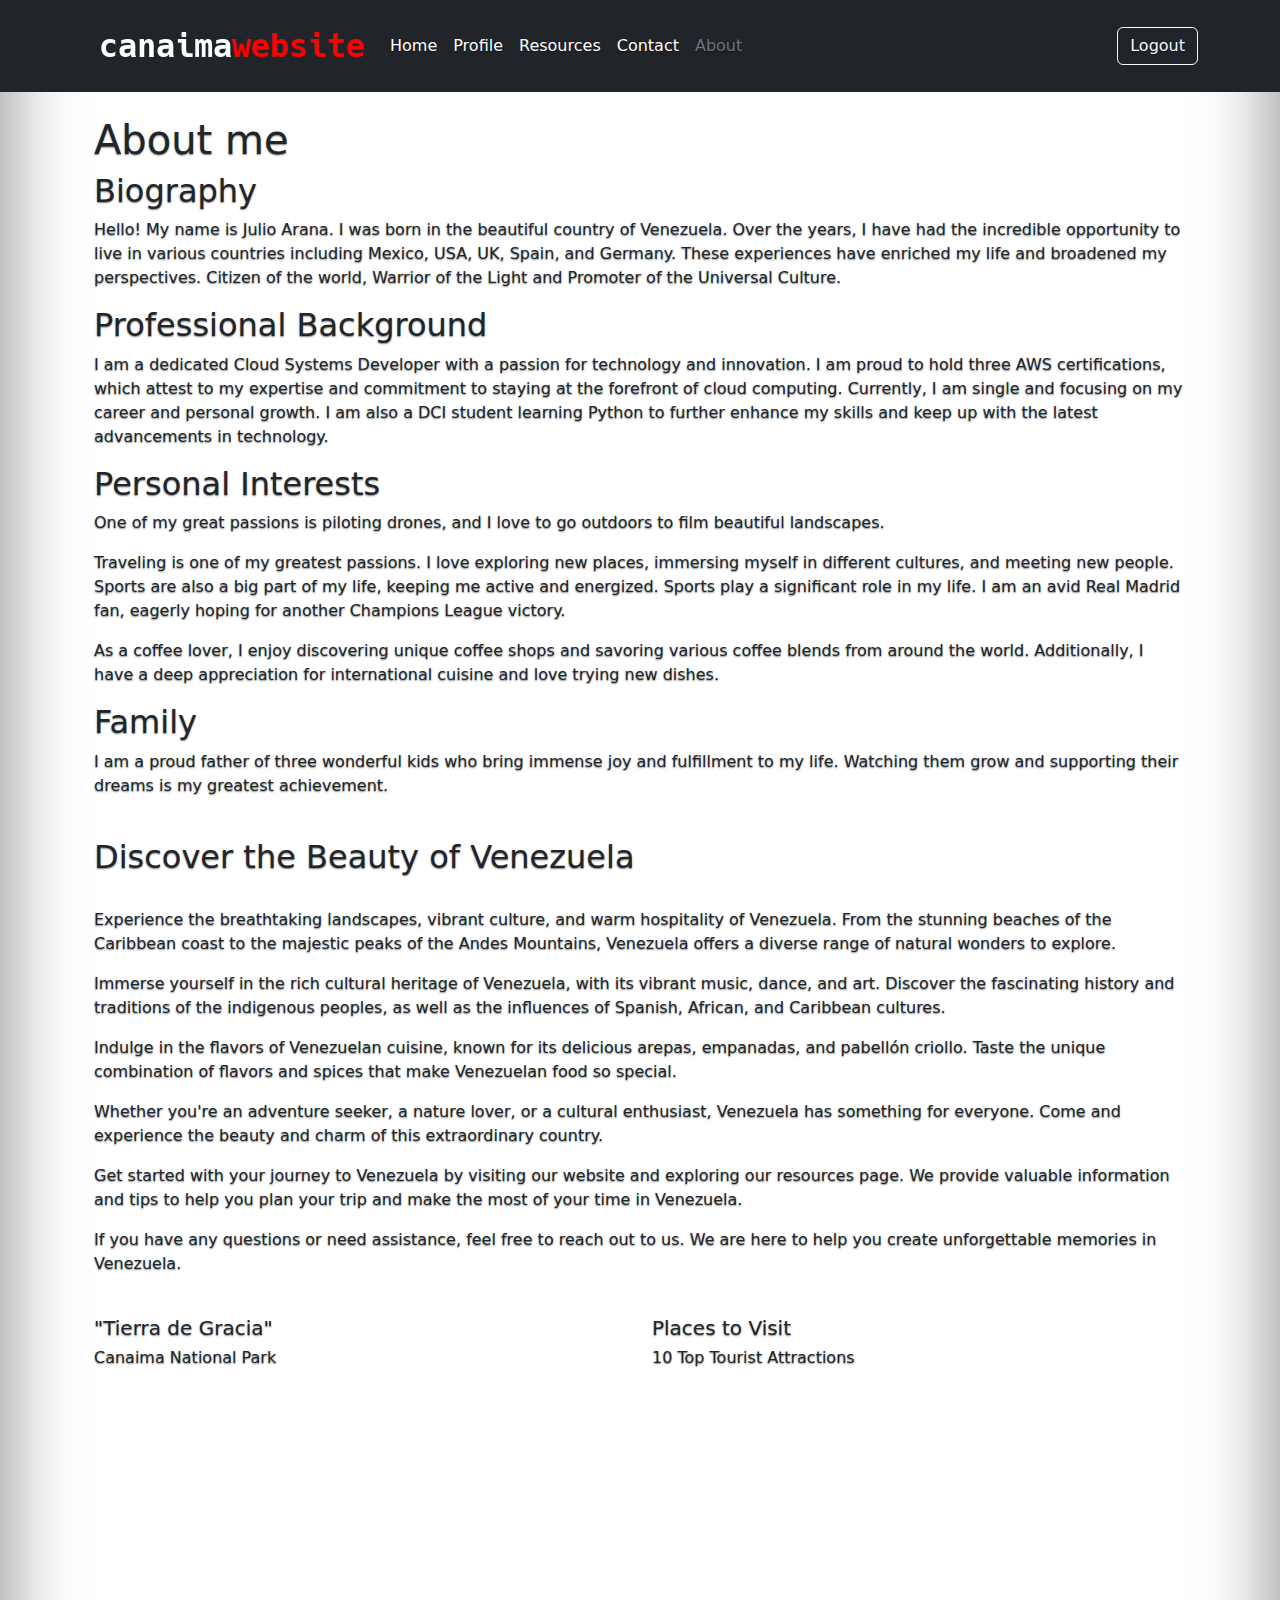
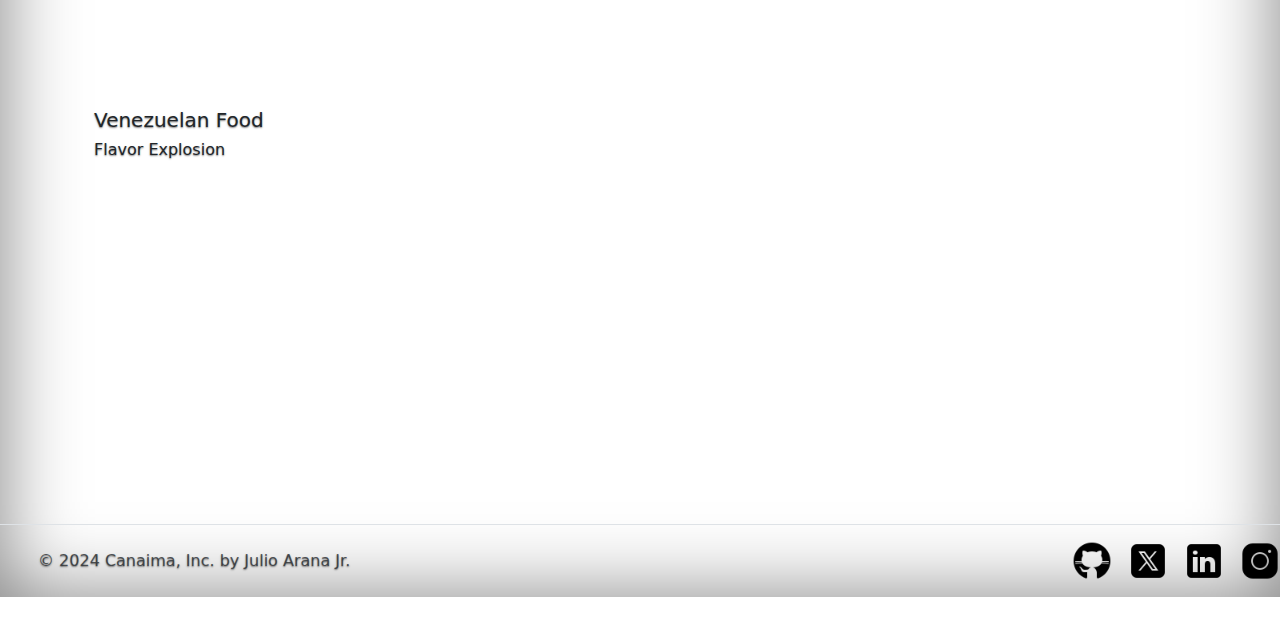
<file: about.html>
<!DOCTYPE html>
<html lang="en">

<head>
    <meta charset="UTF-8">
    <meta name="viewport" content="width=device-width, initial-scale=1.0">
    <meta name="author" content="Julio Arana, Jr." />
    <meta name="description" content="The Canaima website About me page." />
    <link href="https://cdn.jsdelivr.net/npm/bootstrap@5.3.3/dist/css/bootstrap.min.css" rel="stylesheet"
        integrity="sha384-QWTKZyjpPEjISv5WaRU9OFeRpok6YctnYmDr5pNlyT2bRjXh0JMhjY6hW+ALEwIH" crossorigin="anonymous">
    <script src="https://cdn.jsdelivr.net/npm/bootstrap@5.3.3/dist/js/bootstrap.bundle.min.js"
        integrity="sha384-YvpcrYf0tY3lHB60NNkmXc5s9fDVZLESaAA55NDzOxhy9GkcIdslK1eN7N6jIeHz"
        crossorigin="anonymous"></script>
    <title>Canaima Website | About</title>
    <link rel="stylesheet" href="css/style.css">
    <link rel="stylesheet" href="css/cover.css">
    <link rel="stylesheet" href="css/about.css">
    <link rel="stylesheet" href="css/responsive.css">
</head>

<body>

    <header class="p-3 text-bg-dark">
        <div class="container">
            <div class="d-flex flex-wrap align-items-center justify-content-center justify-content-lg-start">
                <div class="navbar-header">
                    <img src="img/canaima-logo.png" class="img-fluid" alt="CanaimaWebsite">
                </div><br>
                <ul class="nav col-12 col-lg-auto me-lg-auto mb-2 justify-content-center mb-md-0">
                    <li><a href="home.html" class="nav-link px-2 text-white">Home</a></li>
                    <li><a href="profile.html" class="nav-link px-2 text-white">Profile</a></li>
                    <li><a href="resources.html" class="nav-link px-2 text-white">Resources</a></li>
                    <li><a href="contact.html" class="nav-link px-2 text-white">Contact</a></li>
                    <li><a href="about.html" class="nav-link px-2 text-secondary">About</a></li>
                </ul>
                <div class="text-end">
                    <a class="btn btn-outline-light" href="logout.html" role="button">Logout</a>
                </div>
            </div>
        </div>
    </header><br>


    <section>

        <div class="container text-left">
            <div class="row">
                <div class="col">
                    <div class="container">
                        <h1>About me</h1>
                        <div class="section">
                            <h2>Biography</h2>
                            <p>Hello! My name is Julio Arana. I was born in the beautiful country of Venezuela. Over the
                                years, I have had the incredible opportunity to live in various countries including
                                Mexico, USA, UK, Spain, and Germany. These experiences have enriched my life and
                                broadened my perspectives. Citizen of the world, Warrior of the Light and Promoter of
                                the Universal Culture.</p>
                        </div>
                        <div class="section">
                            <h2>Professional Background</h2>
                            <p>I am a dedicated Cloud Systems Developer with a passion for technology and innovation. I
                                am proud to hold three AWS certifications, which attest to my expertise and commitment
                                to staying at the forefront of cloud computing. Currently, I am single and focusing on
                                my
                                career and personal growth. I am also a DCI student learning Python to further enhance
                                my skills and keep up
                                with the latest advancements in technology.</p>
                        </div>
                        <div class="section">
                            <h2>Personal Interests</h2>
                            <p>One of my great passions is piloting drones, and I love to go outdoors to film beautiful
                                landscapes.</p>
                            <p>Traveling is one of my greatest passions. I love exploring new places, immersing myself
                                in different cultures, and meeting new people. Sports are also a big part of my life,
                                keeping me active and energized. Sports play a significant role in my life. I am an avid
                                Real Madrid fan, eagerly hoping for another
                                Champions League victory. </p>
                            <p>As a coffee lover, I enjoy discovering unique coffee shops and savoring various coffee
                                blends from around the world. Additionally, I have a deep appreciation for international
                                cuisine and love trying new dishes.</p>
                        </div>
                        <div class="section">
                            <h2>Family</h2>
                            <p>I am a proud father of three wonderful kids who bring immense joy and fulfillment to my
                                life. Watching them grow and supporting their dreams is my greatest achievement.</p>
                        </div>
                    </div>
                </div>
            </div>
        </div><br>
        <div class="container">
            <div class="container">
                <h2>Discover the Beauty of Venezuela</h2><br>
                <p>Experience the breathtaking landscapes, vibrant culture, and warm hospitality of Venezuela. From the
                    stunning beaches of the Caribbean coast to the majestic peaks of the Andes Mountains, Venezuela
                    offers a diverse range of natural wonders to explore.</p>
                <p>Immerse yourself in the rich cultural heritage of Venezuela, with its vibrant music, dance, and art.
                    Discover the fascinating history and traditions of the indigenous peoples, as well as the influences
                    of Spanish, African, and Caribbean cultures.</p>
                <p>Indulge in the flavors of Venezuelan cuisine, known for its delicious arepas, empanadas, and pabellón
                    criollo. Taste the unique combination of flavors and spices that make Venezuelan food so special.
                </p>
                <p>Whether you're an adventure seeker, a nature lover, or a cultural enthusiast, Venezuela has something
                    for everyone. Come and experience the beauty and charm of this extraordinary country.</p>
                <p>Get started with your journey to Venezuela by visiting our website and exploring our resources page.
                    We provide valuable information and tips to help you plan your trip and make the most of your time
                    in Venezuela.</p>
                <p>If you have any questions or need assistance, feel free to reach out to us. We are here to help you
                    create unforgettable memories in Venezuela.</p>
            </div>
            <div class="container text-left"><br>
                <div class="row">
                    <div class="col">
                        <h5>"Tierra de Gracia"</h5>
                        <h6>Canaima National Park</h6>
                        <p><iframe width="400" height="310"
                                src="https://www.youtube.com/embed/krRTIDOPB7s?si=vrnQ0yzU2znpYuwz"
                                title="YouTube video player" frameborder="1"
                                allow="accelerometer; autoplay; clipboard-write; encrypted-media; gyroscope; picture-in-picture; web-share"
                                referrerpolicy="strict-origin-when-cross-origin" allowfullscreen></iframe></p>
                    </div>
                    <div class="col">
                        <h5>Places to Visit</h5>
                        <h6>10 Top Tourist Attractions</h6>
                        <p><iframe width="400" height="310"
                                src="https://www.youtube.com/embed/j-uoA8WyZFw?si=WcJhoDxdmn0AK9lT"
                                title="YouTube video player" frameborder="1"
                                allow="accelerometer; autoplay; clipboard-write; encrypted-media; gyroscope; picture-in-picture; web-share"
                                referrerpolicy="strict-origin-when-cross-origin" allowfullscreen></iframe>
                        </p>
                    </div>
                    <div class="col">
                        <h5>Venezuelan Food</h5>
                        <h6>Flavor Explosion</h6>
                        <p><iframe width="400" height="310"
                                src="https://www.youtube.com/embed/XhtMvbNopIU?si=6TOYH5FV-ZsG-XwR"
                                title="YouTube video player" frameborder="1"
                                allow="accelerometer; autoplay; clipboard-write; encrypted-media; gyroscope; picture-in-picture; web-share"
                                referrerpolicy="strict-origin-when-cross-origin" allowfullscreen></iframe>
                        </p>
                    </div>
                </div>
    </section>

        <footer class="d-flex flex-wrap justify-content-between align-items-center py-3 my-4 border-top">
            <div class="col-md-4 d-flex align-items-center">
                <a href="/" class="mb-3 me-2 mb-md-0 text-body-secondary text-decoration-none lh-1">
                    <svg class="bi" width="30" height="24">
                        <use xlink:href="#bootstrap" />
                    </svg>
                </a>
                <span class="mb-3 mb-md-0 text-body-secondary">&copy; 2024 Canaima, Inc. by Julio Arana Jr.</span>
            </div>

            <ul class="nav col-md-4 justify-content-end list-unstyled d-flex">
                <li class="ms-3"><a href="https://github.com/julioaranajr" target="blank"><img
                            src="img/icons8-github-50.png" alt="twitterx--v1" height="40" width="40" /></a></li>
                <li class="ms-3"><a href="https://twitter.com/julioaranajr" target="blank"><img
                            src="img/icons8-twitterx-50.png" alt="twitterx--v1" height="40" width="40" /></a></li>
                <li class="ms-3"><a href="https://linkedin.com/in/julioarana" target="blank"><img
                            src="img/icons8-linkedin-50.png" alt="julioarana" height="40" width="40" /></a></li>
                <li class="ms-3"><a href="https://instagram.com/julioaranajr" target="blank"><img
                            src="img/icons8-instagram-50.png" alt="julioaranajr" height="40" width="40" /></a></li>
            </ul>
        </footer>
    </div>
    <script src="https://cdn.jsdelivr.net/npm/@popperjs/core@2.11.8/dist/umd/popper.min.js"
        integrity="sha384-I7E8VVD/ismYTF4hNIPjVp/Zjvgyol6VFvRkX/vR+Vc4jQkC+hVqc2pM8ODewa9r"
        crossorigin="anonymous"></script>
    <script src="https://cdn.jsdelivr.net/npm/bootstrap@5.3.3/dist/js/bootstrap.min.js"
        integrity="sha384-0pUGZvbkm6XF6gxjEnlmuGrJXVbNuzT9qBBavbLwCsOGabYfZo0T0to5eqruptLy"
        crossorigin="anonymous"></script>
</body>

</html>
</file>
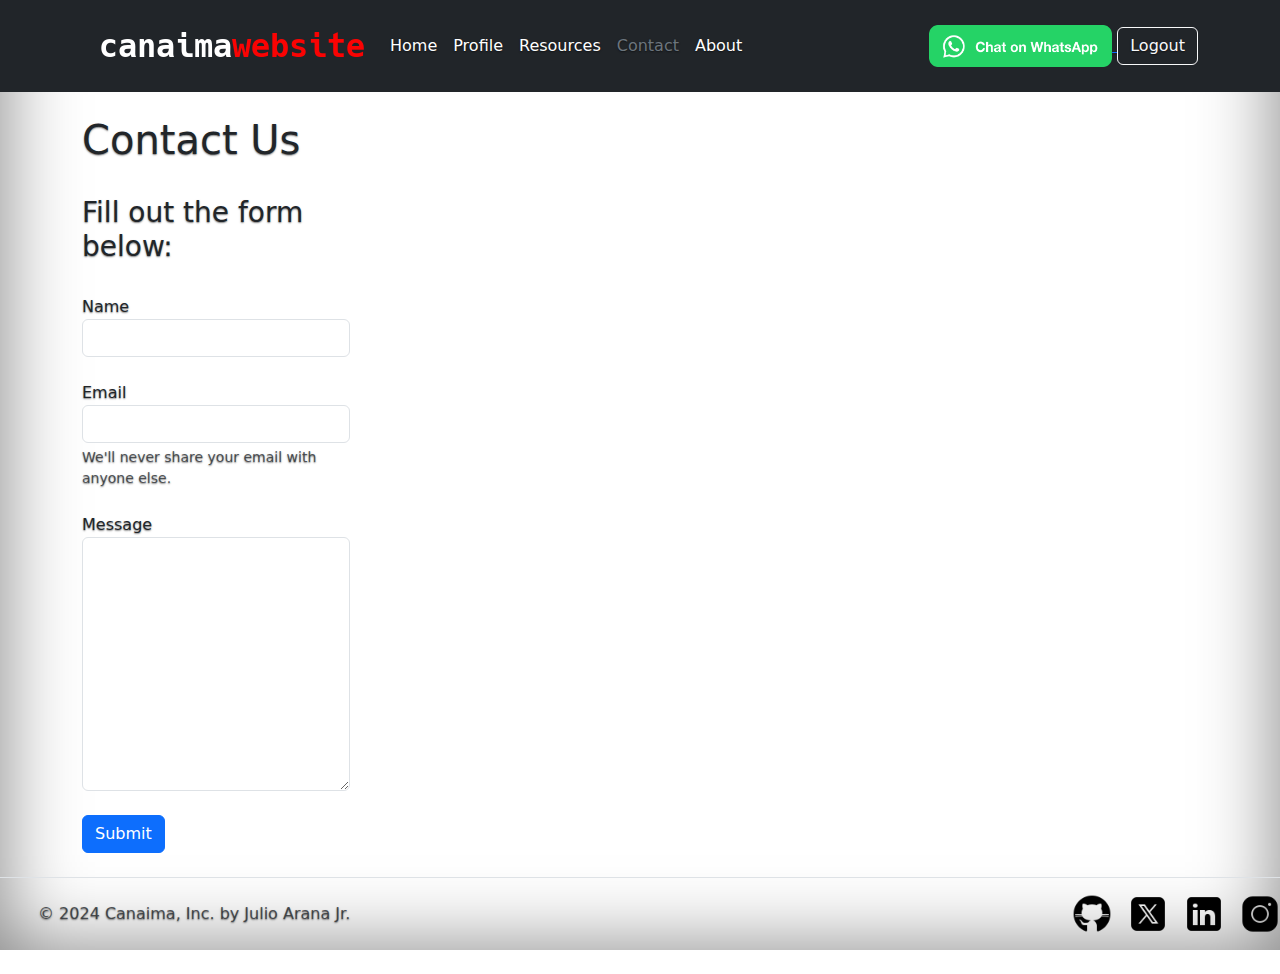
<file: contact.html>
<!DOCTYPE html>
<html lang="en">

<head>
    <meta charset="UTF-8">
    <meta name="viewport" content="width=device-width, initial-scale=1.0">
    <meta name="author" content="Julio Arana, Jr." />
    <meta name="description" content="The Canaima website Contact page." />
    <link href="https://cdn.jsdelivr.net/npm/bootstrap@5.3.3/dist/css/bootstrap.min.css" rel="stylesheet"
        integrity="sha384-QWTKZyjpPEjISv5WaRU9OFeRpok6YctnYmDr5pNlyT2bRjXh0JMhjY6hW+ALEwIH" crossorigin="anonymous">
    <script src="https://cdn.jsdelivr.net/npm/bootstrap@5.3.3/dist/js/bootstrap.bundle.min.js"
        integrity="sha384-YvpcrYf0tY3lHB60NNkmXc5s9fDVZLESaAA55NDzOxhy9GkcIdslK1eN7N6jIeHz"
        crossorigin="anonymous"></script>
    <title>Canaima Website | Contact</title>
    <link rel="stylesheet" href="css/style.css">
    <link rel="stylesheet" href="css/cover.css">
</head>

<body>

    <header class="p-3 text-bg-dark">
        <div class="container">
            <div class="d-flex flex-wrap align-items-center justify-content-center justify-content-lg-start">
                <div class="navbar-header">
                    <img src="img/canaima-logo.png" class="img-fluid" alt="CanaimaWebsite">
                </div><br>
                <ul class="nav col-12 col-lg-auto me-lg-auto mb-2 justify-content-center mb-md-0">
                    <li><a href="home.html" class="nav-link px-2 text-white">Home</a></li>
                    <li><a href="profile.html" class="nav-link px-2 text-white">Profile</a></li>
                    <li><a href="resources.html" class="nav-link px-2 text-white">Resources</a></li>
                    <li><a href="contact.html" class="nav-link px-2 text-secondary">Contact</a></li>
                    <li><a href="about.html" class="nav-link px-2 text-white">About</a></li>
                </ul>
                <div class="text-end">
                    <a aria-label="Chat on WhatsApp" href="https://wa.me/+4917664146171"> <img alt="Chat on WhatsApp"
                            src="img/WhatsAppButtonGreenSmall.png" width="45%" height="45%" />
                        <a class="btn btn-outline-light" href="logout.html" role="button">Logout</a>
                </div>
            </div>
        </div>
    </header><br>

    <section>
        <div class="container">
            <div class="row">
                <div class="col">
                    <h1>Contact Us</h1>
                </div>
            </div>
        </div><br>

        <div class="container text-left">
            <div class="row">
                <div class="col">
                    <h3>Fill out the form below:</h3><br>
                    <form action="">
                        <div class="form-group">
                            <label for="name">Name</label>
                            <input class="form-control" type="text">
                        </div><br>
                        <div class="form-group">
                            <label for="name">Email</label>
                            <input class="form-control" type="email">
                            <div id="emailHelp" class="form-text">We'll never share your email with anyone else.</div>
                        </div><br>
                        <div class="form-group">
                            <label for="name">Message</label>
                            <textarea class="form-control" name="message" id="message" cols="30" rows="10"></textarea>
                        </div><br>
                        <button class="btn btn btn-primary">Submit</button>
                    </form>
                </div>
                <div class="col">
                    <div class="container">
                        <div style="max-width:100%;overflow:hidden;color:red;width:800px;height:650px;">
                            <div id="embed-map-display" style="height:100%; width:100%;max-width:100%;">
                                <iframe style="height:100%;width:100%;border:0;" frameborder="0"
                                    src="https://www.google.com/maps/embed/v1/place?q=Hamburg,+Germany&key=AIzaSyBFw0Qbyq9zTFTd-tUY6dZWTgaQzuU17R8"></iframe>
                            </div><a class="our-googlemap-code" rel="nofollow"
                                href="https://www.bootstrapskins.com/themes" id="enable-map-info">premium
                                bootstrap
                                themes</a>
                            <style>
                                #embed-map-display img {
                                    max-width: none !important;
                                    background: none !important;
                                    font-size: inherit;
                                    font-weight: inherit;
                                }
                            </style>
                        </div>
                    </div>
                </div>
            </div>
        </div>
    </section>

        <footer class="d-flex flex-wrap justify-content-between align-items-center py-3 my-4 border-top">
            <div class="col-md-4 d-flex align-items-center">
                <a href="/" class="mb-3 me-2 mb-md-0 text-body-secondary text-decoration-none lh-1">
                    <svg class="bi" width="30" height="24">
                        <use xlink:href="#bootstrap" />
                    </svg>
                </a>
                <span class="mb-3 mb-md-0 text-body-secondary">&copy; 2024 Canaima, Inc. by Julio Arana Jr.</span>
            </div>
            <ul class="nav col-md-4 justify-content-end list-unstyled d-flex">
                <li class="ms-3"><a href="https://github.com/julioaranajr" target="blank"><img
                            src="img/icons8-github-50.png" alt="twitterx--v1" height="40" width="40" /></a></li>
                <li class="ms-3"><a href="https://twitter.com/julioaranajr" target="blank"><img
                            src="img/icons8-twitterx-50.png" alt="twitterx--v1" height="40" width="40" /></a></li>
                <li class="ms-3"><a href="https://linkedin.com/in/julioarana" target="blank"><img
                            src="img/icons8-linkedin-50.png" alt="julioarana" height="40" width="40" /></a></li>
                <li class="ms-3"><a href="https://instagram.com/julioaranajr" target="blank"><img
                            src="img/icons8-instagram-50.png" alt="julioaranajr" height="40" width="40" /></a></li>
            </ul>
        </footer>
    </div>
    <script src="https://cdn.jsdelivr.net/npm/@popperjs/core@2.11.8/dist/umd/popper.min.js"
        integrity="sha384-I7E8VVD/ismYTF4hNIPjVp/Zjvgyol6VFvRkX/vR+Vc4jQkC+hVqc2pM8ODewa9r"
        crossorigin="anonymous"></script>
    <script src="https://cdn.jsdelivr.net/npm/bootstrap@5.3.3/dist/js/bootstrap.min.js"
        integrity="sha384-0pUGZvbkm6XF6gxjEnlmuGrJXVbNuzT9qBBavbLwCsOGabYfZo0T0to5eqruptLy"
        crossorigin="anonymous"></script>
</body>

</html>
</file>
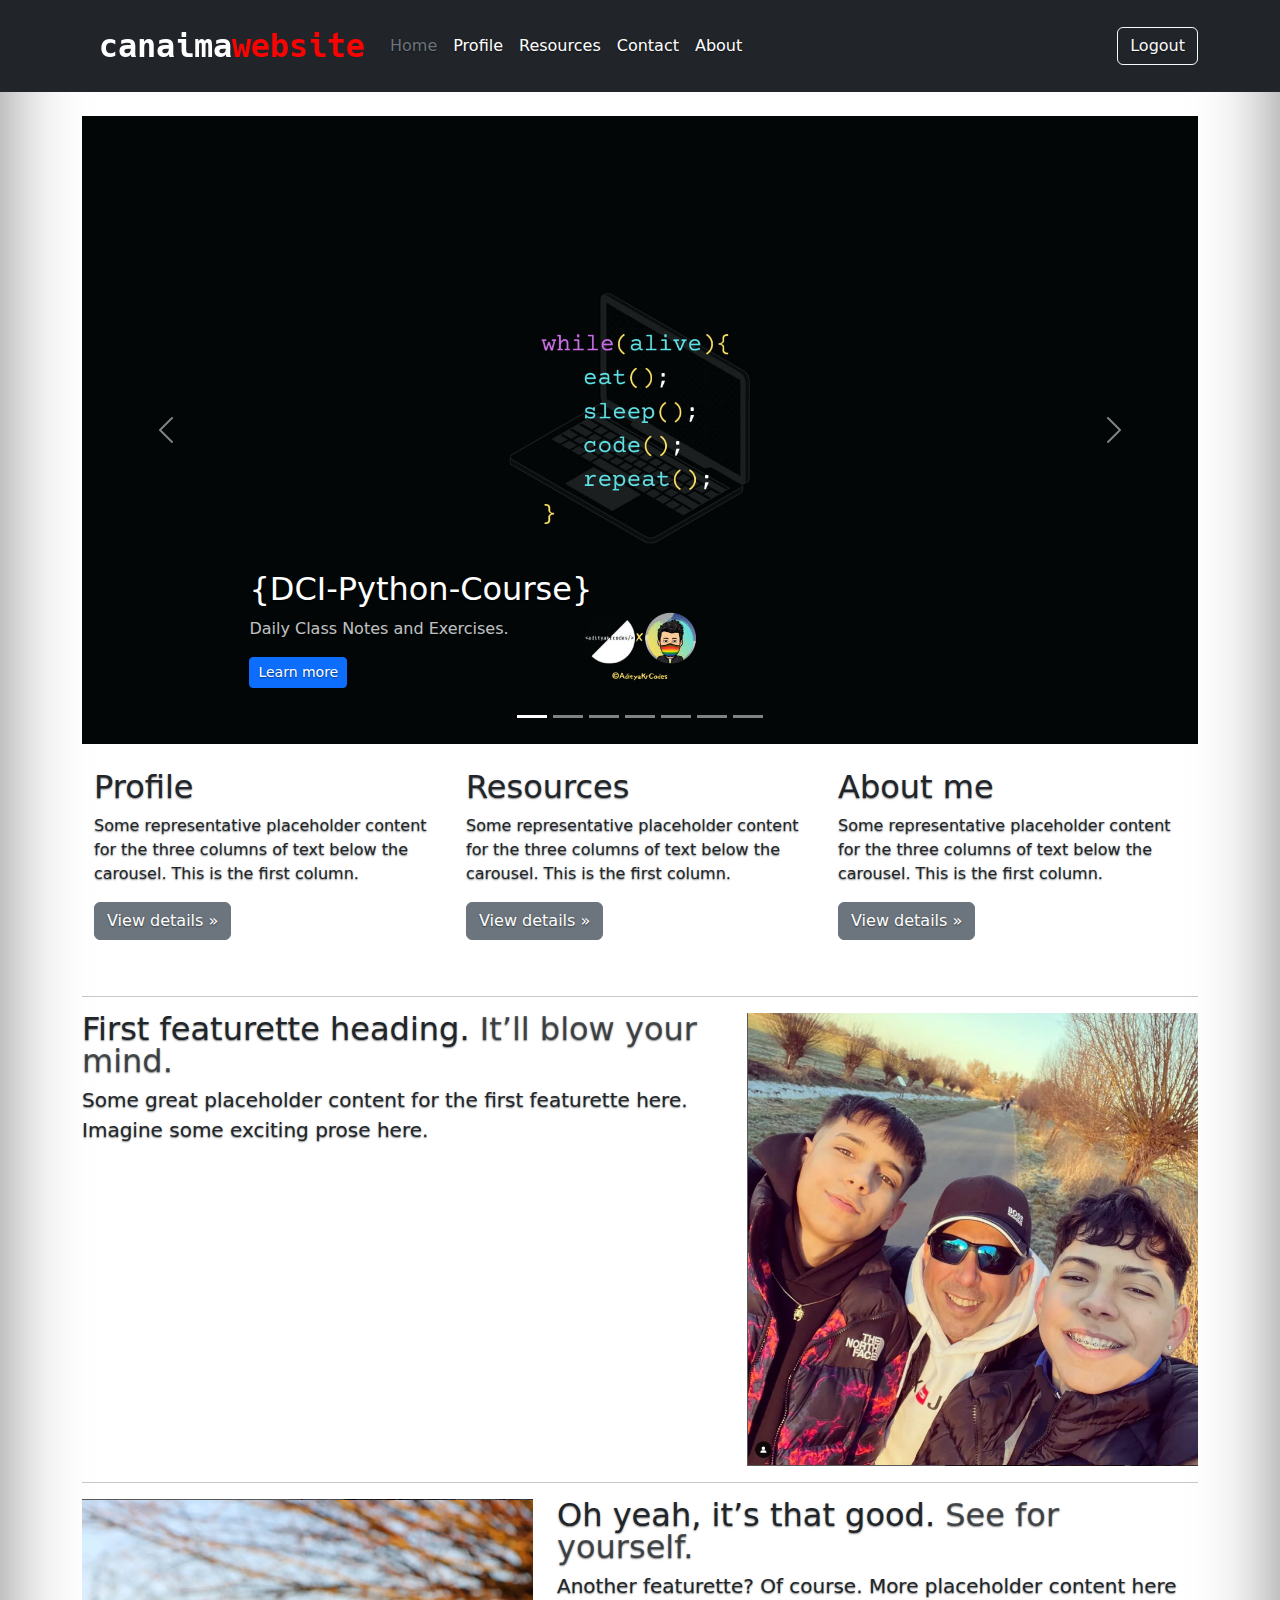
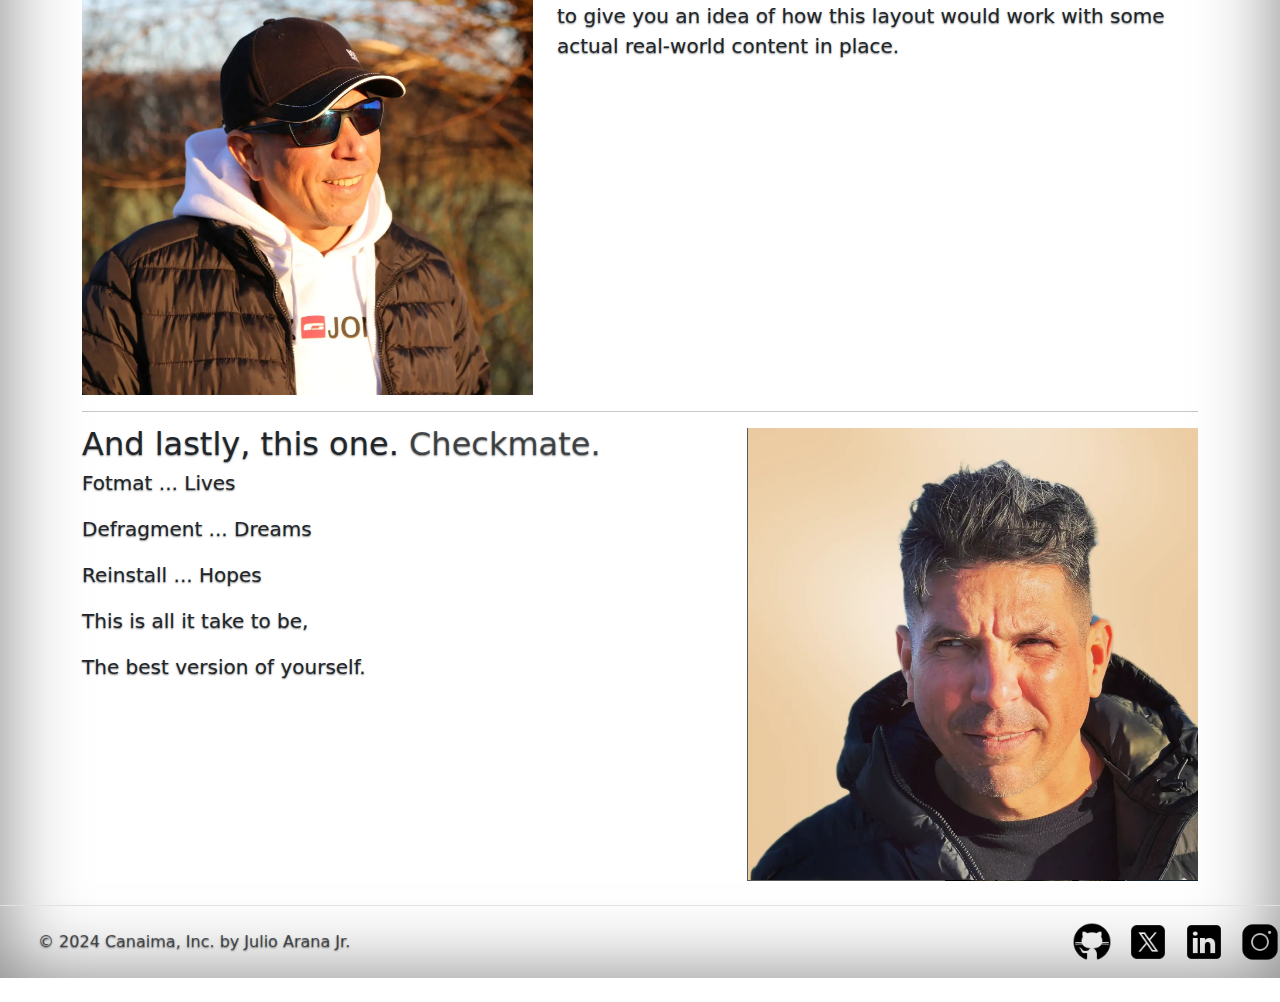
<file: home.html>
<!DOCTYPE html>
<html lang="en">

<head>
    <meta charset="UTF-8">
    <meta name="viewport" content="width=device-width, initial-scale=1.0">
    <meta name="author" content="Julio Arana, Jr." />
    <meta name="description" content="The Canaima website Home page." />
    <link href="https://cdn.jsdelivr.net/npm/bootstrap@5.3.3/dist/css/bootstrap.min.css" rel="stylesheet"
        integrity="sha384-QWTKZyjpPEjISv5WaRU9OFeRpok6YctnYmDr5pNlyT2bRjXh0JMhjY6hW+ALEwIH" crossorigin="anonymous">
    <script src="https://cdn.jsdelivr.net/npm/bootstrap@5.3.3/dist/js/bootstrap.bundle.min.js"
        integrity="sha384-YvpcrYf0tY3lHB60NNkmXc5s9fDVZLESaAA55NDzOxhy9GkcIdslK1eN7N6jIeHz"
        crossorigin="anonymous"></script>
    <title>Canaima Website | Home</title>
    <link rel="stylesheet" href="css/style.css">
    <link rel="stylesheet" href="css/cover.css">
    <link rel="stylesheet" href="css/about.css">
    <link rel="stylesheet" href="css/responsive.css">
</head>

<body>

    <header class="p-3 text-bg-dark">
        <div class="container">
            <div class="d-flex flex-wrap align-items-center justify-content-center justify-content-lg-start">
                <div class="navbar-header">
                    <img src="img/canaima-logo.png" class="img-fluid" alt="Canaima-Website">
                </div><br>
                <ul class="nav col-12 col-lg-auto me-lg-auto mb-2 justify-content-center mb-md-0">
                    <li><a href="home.html" class="nav-link px-2 text-secondary">Home</a></li>
                    <li><a href="profile.html" class="nav-link px-2 text-white">Profile</a></li>
                    <li><a href="resources.html" class="nav-link px-2 text-white">Resources</a></li>
                    <li><a href="contact.html" class="nav-link px-2 text-white">Contact</a></li>
                    <li><a href="about.html" class="nav-link px-2 text-white">About</a></li>
                </ul>
                <div class="text-end">
                    <a class="btn btn-outline-light" href="logout.html">Logout</a>
                </div>
            </div>
        </div>
    </header><br>

    <section>
        <div class="container" id="carousel">
            <div id="myCarousel" class="carousel slide mb-6" data-bs-ride="carousel">
                <div class="carousel-indicators">
                    <button type="button" data-bs-target="#myCarousel" data-bs-slide-to="0" class="active"
                        aria-current="true" aria-label="Slide 1"></button>
                    <button type="button" data-bs-target="#myCarousel" data-bs-slide-to="1"
                        aria-label="Slide 2"></button>
                    <button type="button" data-bs-target="#myCarousel" data-bs-slide-to="2"
                        aria-label="Slide 3"></button>
                    <button type="button" data-bs-target="#myCarousel" data-bs-slide-to="3"
                        aria-label="Slide 4"></button>
                    <button type="button" data-bs-target="#myCarousel" data-bs-slide-to="4"
                        aria-label="Slide 5"></button>
                    <button type="button" data-bs-target="#myCarousel" data-bs-slide-to="5"
                        aria-label="Slide 6"></button>
                    <button type="button" data-bs-target="#myCarousel" data-bs-slide-to="6"
                        aria-label="Slide 7"></button>
                </div>
                <div class="carousel-inner">
                    <div class="carousel-item active">
                        <img class="bd-placeholder-img" width="100%" height="100%" src="img/wp1903.jpg"
                            aria-hidden="true" preserveAspectRatio="xMidYMid slice" focusable="false">
                        <div class="container">
                            <div class="carousel-caption text-start">
                                <h2>{DCI-Python-Course}</h2>
                                <p class="opacity-75">Daily Class Notes and Exercises.</p>
                                <p><a class="btn btn-sm btn-primary" href="resources.html">Learn more</a></p>
                            </div>
                        </div>
                    </div>
                    <div class="carousel-item">
                        <img class="bd-placeholder-img" width="100%" height="100%" src="img/wp1902.jpg"
                            aria-hidden="true" preserveAspectRatio="xMidYMid slice" focusable="false">
                        <div class="container">
                            <div class="carousel-caption">
                                <p>"Keep calm, True success comes with inner peace."</p>
                                <p><a class="btn btn-sm btn-primary" href="resources.html">Learn more</a></p>
                            </div>
                        </div>
                    </div>
                    <div class="carousel-item">
                        <img class="bd-placeholder-img" width="100%" height="100%" src="img/wp1904.jpg"
                            aria-hidden="true" preserveAspectRatio="xMidYMid slice" focusable="false">
                        <div class="container">
                            <div class="carousel-caption">
                                <p><a class="btn btn-sm btn-primary" href="resources.html">Learn more</a></p>
                            </div>
                        </div>
                    </div>
                    <div class="carousel-item">
                        <img class="bd-placeholder-img" width="100%" height="100%" src="img/wp1905.jpg"
                            aria-hidden="true" preserveAspectRatio="xMidYMid slice" focusable="false">
                        <div class="container">
                            <div class="carousel-caption">
                                <h1>Another example headline.</h1>
                                <p>Some representative placeholder content for the second slide of the carousel.</p>
                                <p><a class="btn btn-sm btn-primary" href="resources.html">Learn more</a></p>
                            </div>
                        </div>
                    </div>
                    <div class="carousel-item">
                        <img class="bd-placeholder-img" width="100%" height="100%" src="img/wp1906.jpeg"
                            aria-hidden="true" preserveAspectRatio="xMidYMid slice" focusable="false">
                        <div class="container">
                            <div class="carousel-caption">
                                <h1>Another example headline.</h1>
                                <p>Some representative placeholder content for the second slide of the carousel.</p>
                                <p><a class="btn btn-sm btn-primary" href="resources.html">Learn more</a></p>
                            </div>
                        </div>
                    </div>
                    <div class="carousel-item">
                        <img class="bd-placeholder-img" width="100%" height="100%" src="img/wp1907.jpg"
                            aria-hidden="true" preserveAspectRatio="xMidYMid slice" focusable="false">
                        <div class="container">
                            <div class="carousel-caption">
                                <p>Some representative placeholder content for the second slide of the carousel.</p>
                                <p><a class="btn btn-sm btn-primary" href="resources.html">Learn more</a></p>
                            </div>
                        </div>
                    </div>
                    <div class="carousel-item">
                        <img class="bd-placeholder-img" width="100%" height="100%" src="img/wp1901.jpg"
                            aria-hidden="true" preserveAspectRatio="xMidYMid slice" focusable="false">
                        <div class="container">
                            <div class="carousel-caption text-end">
                                <h3>"Quality is more important than quantity..."</h3>
                                <p>- Steve Jobs</p>
                                <p><a class="btn btn-sm btn-primary" href="resources.html">Learn more</a></p>
                            </div>
                        </div>
                    </div>
                </div>
                <button class="carousel-control-prev" type="button" data-bs-target="#myCarousel" data-bs-slide="prev">
                    <span class="carousel-control-prev-icon" aria-hidden="true"></span>
                    <span class="visually-hidden">Previous</span>
                </button>
                <button class="carousel-control-next" type="button" data-bs-target="#myCarousel" data-bs-slide="next">
                    <span class="carousel-control-next-icon" aria-hidden="true"></span>
                    <span class="visually-hidden">Next</span>
                </button>
            </div>
        </div><br>

        <div class="container">
            <div class="container marketing">
                <div class="row">
                    <div class="col-lg-4">
                        <h2 class="fw-normal">Profile</h2>
                        <p>Some representative placeholder content for the three columns of text below the carousel.
                            This is the first column.</p>
                        <p><a class="btn btn-secondary" href="profile.html">View details &raquo;</a></p>
                    </div>
                    <div class="col-lg-4">
                        <h2 class="fw-normal">Resources</h2>
                        <p>Some representative placeholder content for the three columns of text below the carousel.
                            This is the first column.</p>
                        <p><a class="btn btn-secondary" href="resources.html">View details &raquo;</a></p>
                    </div>
                    <div class="col-lg-4">
                        <h2 class="fw-normal">About me</h2>
                        <p>Some representative placeholder content for the three columns of text below the carousel.
                            This is the first column.</p>
                        <p><a class="btn btn-secondary" href="about.html">View details &raquo;</a></p>
                    </div>
                </div>
            </div>
        </div><br>

        <div class="container">
            <hr class="featurette-divider">

            <div class="row featurette">
                <div class="col-md-7">
                    <h2 class="featurette-heading fw-normal lh-1">First featurette heading. <span
                            class="text-body-secondary">It’ll blow your mind.</span></h2>
                    <p class="lead">Some great placeholder content for the first featurette here. Imagine some
                        exciting prose here.</p>
                </div>
                <div class="col-md-5">
                    <img class="bd-placeholder-img bd-placeholder-img-lg featurette-image img-fluid mx-auto" width="500"
                        height="500" src="img/x-me-jrad-w.png" role="img" aria-label="Placeholder"
                        preserveAspectRatio="xMidYMid slice" focusable="false">
                </div>
            </div>

            <hr class="featurette-divider">

            <div class="row featurette">
                <div class="col-md-7 order-md-2">
                    <h2 class="featurette-heading fw-normal lh-1">Oh yeah, it’s that good. <span
                            class="text-body-secondary">See for yourself.</span></h2>
                    <p class="lead">Another featurette? Of course. More placeholder content here to give you an idea
                        of how this layout would work with some actual real-world content in place.</p>
                </div>
                <div class="col-md-5 order-md-1">
                    <img class="bd-placeholder-img bd-placeholder-img-lg featurette-image img-fluid mx-auto" width="500"
                        height="500" src="img/x-me-jrad-z.png" role="img" aria-label="Placeholder"
                        preserveAspectRatio="xMidYMid slice" focusable="false">
                </div>
            </div>

            <hr class="featurette-divider">

            <div class="row featurette">
                <div class="col-md-7">
                    <h2 class="featurette-heading fw-normal lh-1">And lastly, this one. <span
                            class="text-body-secondary">Checkmate.</span></h2>
                    <p class="lead">Fotmat ... Lives</p>
                    <p class="lead">Defragment ... Dreams</p>
                    <p class="lead">Reinstall ... Hopes</p>
                    <p class="lead">This is all it take to be,</p>
                    <p class="lead">The best version of yourself.</p>
                </div>
                <div class="col-md-5">
                    <img class="bd-placeholder-img bd-placeholder-img-lg featurette-image img-fluid mx-auto" width="500"
                        height="500" src="img/x-me-jrad-v.png" role="img" aria-label="Placeholder"
                        preserveAspectRatio="xMidYMid slice" focusable="false">
                </div>
            </div>

    </section>

        <footer class="d-flex flex-wrap justify-content-between align-items-center py-3 my-4 border-top">
            <div class="col-md-4 d-flex align-items-center">
                <a href="/" class="mb-3 me-2 mb-md-0 text-body-secondary text-decoration-none lh-1">
                    <svg class="bi" width="30" height="24">
                        <use xlink:href="#bootstrap" />
                    </svg>
                </a>
                <span class="mb-3 mb-md-0 text-body-secondary">&copy; 2024 Canaima, Inc. by Julio Arana Jr.</span>
            </div>
            <ul class="nav col-md-4 justify-content-end list-unstyled d-flex">
                <li class="ms-3"><a href="https://github.com/julioaranajr" target="blank"><img
                            src="img/icons8-github-50.png" alt="twitterx--v1" height="40" width="40" /></a></li>
                <li class="ms-3"><a href="https://twitter.com/julioaranajr" target="blank"><img
                            src="img/icons8-twitterx-50.png" alt="twitterx--v1" height="40" width="40" /></a></li>
                <li class="ms-3"><a href="https://linkedin.com/in/julioarana" target="blank"><img
                            src="img/icons8-linkedin-50.png" alt="julioarana" height="40" width="40" /></a></li>
                <li class="ms-3"><a href="https://instagram.com/julioaranajr" target="blank"><img
                            src="img/icons8-instagram-50.png" alt="julioaranajr" height="40" width="40" /></a></li>
            </ul>
        </footer>
    </div>
    <script src="https://cdn.jsdelivr.net/npm/@popperjs/core@2.11.8/dist/umd/popper.min.js"
        integrity="sha384-I7E8VVD/ismYTF4hNIPjVp/Zjvgyol6VFvRkX/vR+Vc4jQkC+hVqc2pM8ODewa9r"
        crossorigin="anonymous"></script>
    <script src="https://cdn.jsdelivr.net/npm/bootstrap@5.3.3/dist/js/bootstrap.min.js"
        integrity="sha384-0pUGZvbkm6XF6gxjEnlmuGrJXVbNuzT9qBBavbLwCsOGabYfZo0T0to5eqruptLy"
        crossorigin="anonymous"></script>
</body>

</html>
</file>
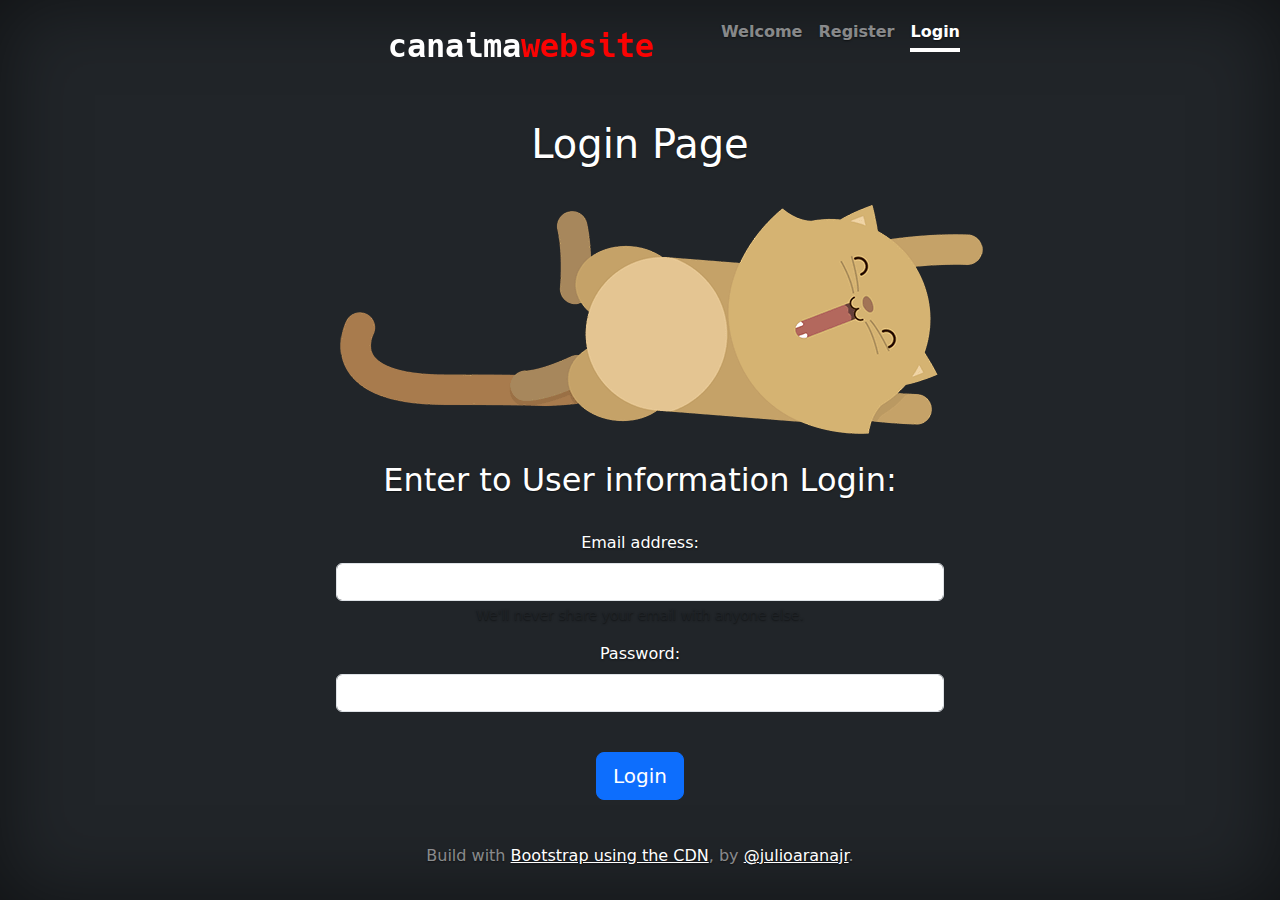
<file: login.html>
<!doctype html>
<html lang="en" class="h-100" data-bs-theme="auto">

<head>
    <meta charset="UTF-8">
    <meta name="viewport" content="width=device-width, initial-scale=1.0">
    <meta name="author" content="Julio Arana, Jr." />
    <meta name="description" content="The Canaima website login page." />
    <link href="https://cdn.jsdelivr.net/npm/bootstrap@5.3.3/dist/css/bootstrap.min.css" rel="stylesheet"
        integrity="sha384-QWTKZyjpPEjISv5WaRU9OFeRpok6YctnYmDr5pNlyT2bRjXh0JMhjY6hW+ALEwIH" crossorigin="anonymous">
    <script src="https://cdn.jsdelivr.net/npm/bootstrap@5.3.3/dist/js/bootstrap.bundle.min.js"
        integrity="sha384-YvpcrYf0tY3lHB60NNkmXc5s9fDVZLESaAA55NDzOxhy9GkcIdslK1eN7N6jIeHz"
        crossorigin="anonymous"></script>
    <title>Canaima Website | Login</title>
    <link rel="stylesheet" href="css/style.css">
    <link href="css/cover.css" rel="stylesheet">
</head>

<body class="d-flex h-100 text-center text-bg-dark">

    <div class="cover-container d-flex w-100 h-100 p-3 mx-auto flex-column">

        <header class="mb-auto">
            <div>
                <img src="img/canaima-logo.png" class="img-fluid" alt="CanaimaWebsite">
                <nav class="nav nav-masthead justify-content-center float-md-end">
                    <a class="nav-link fw-bold py-1 px-0" href="index.html">Welcome</a>
                    <a class="nav-link fw-bold py-1 px-0" href="register.html">Register</a>
                    <a class="nav-link fw-bold py-1 px-0 active" aria-current="page" href="login.html">Login</a>
                </nav>
            </div>
        </header>

        <main class="px-3">
            <h1>Login Page</h1>
            <picture>
                <source media="(min-width: 650px)" id="gato-grande" srcset="img/cat-large.png">
                <source media="(min-width: 465px)" id="gato-mediano" srcset="img/cat-medium.png">
                <img src="img/cat-small.png" alt="Meow">
            </picture>
            <h2>Enter to User information Login:</h2><br>
            <form action="home.html">
                <div class="mb-3">
                    <label for="exampleInputEmail3" class="form-label">Email address:</label>
                    <input type="email" class="form-control" id="exampleInputEmail3" aria-describedby="emailHelp">
                    <div id="emailHelp" class="form-text">We'll never share your email with anyone else.</div>
                </div>
                <div class="mb-3">
                    <label for="exampleInputPassword3" class="form-label">Password:</label>
                    <input type="password" class="form-control" id="exampleInputPassword3" name="password" required>
                </div><br>
                <button type="submit" class="btn btn-lg btn-primary">Login</button>
            </form>
        </main>

        <footer class="mt-auto text-white-50">
            <p>Build with <a href="https://getbootstrap.com/" class="text-white">Bootstrap using the CDN</a>, by <a
                    href="https://julioaranajr.com" class="text-white">@julioaranajr</a>.</p>
        </footer>
    </div>
    <script src="https://cdn.jsdelivr.net/npm/@popperjs/core@2.11.8/dist/umd/popper.min.js"
        integrity="sha384-I7E8VVD/ismYTF4hNIPjVp/Zjvgyol6VFvRkX/vR+Vc4jQkC+hVqc2pM8ODewa9r"
        crossorigin="anonymous"></script>
    <script src="https://cdn.jsdelivr.net/npm/bootstrap@5.3.3/dist/js/bootstrap.min.js"
        integrity="sha384-0pUGZvbkm6XF6gxjEnlmuGrJXVbNuzT9qBBavbLwCsOGabYfZo0T0to5eqruptLy"
        crossorigin="anonymous"></script>
</body>

</html>
</file>
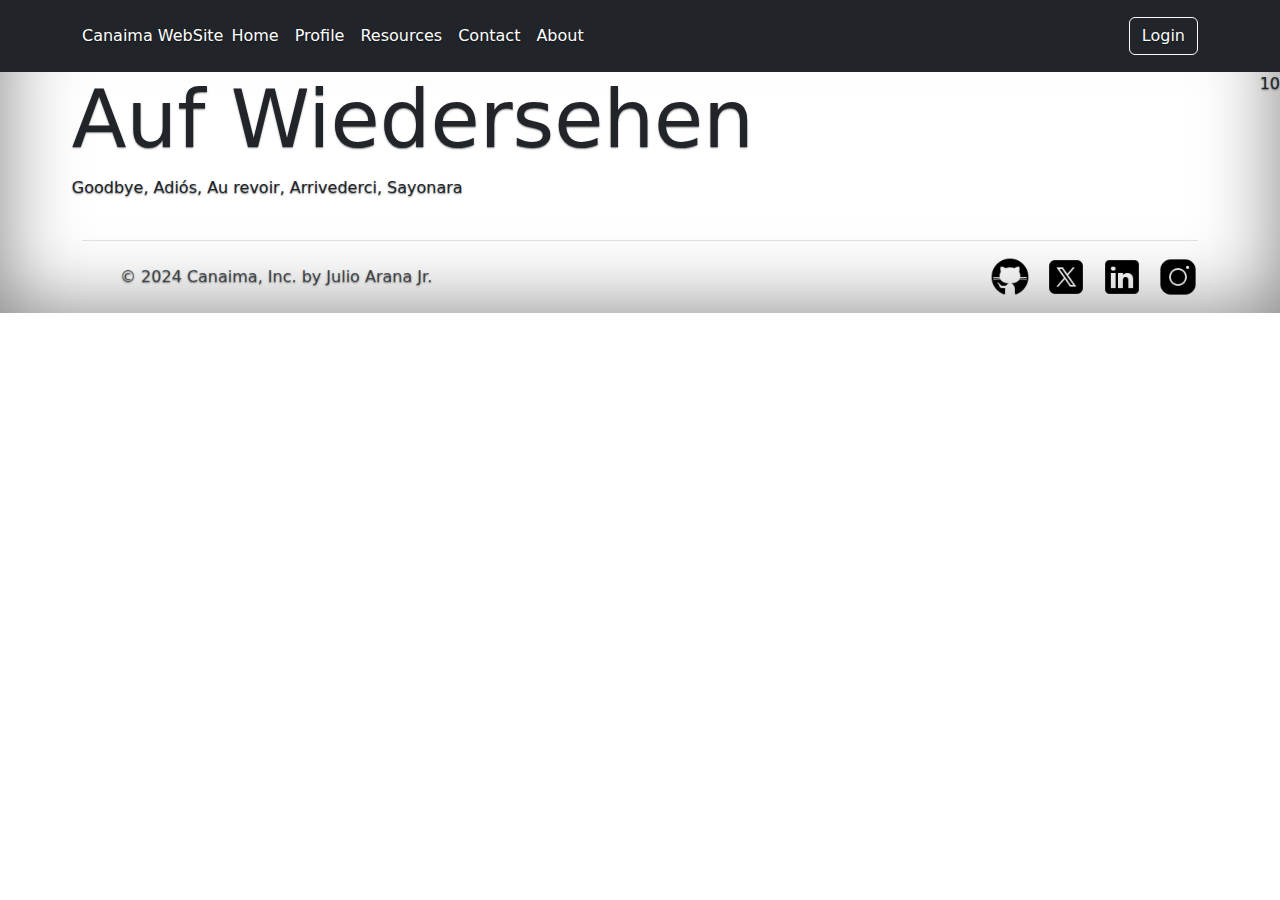
<file: logout.html>
<!DOCTYPE html>
<html lang="en">

<head>
    <meta charset="UTF-8">
    <meta name="viewport" content="width=device-width, initial-scale=1.0">
    <meta name="author" content="Julio Arana, Jr." />
    <meta name="description" content="The Canaima website Logout page." />
 <link href="https://cdn.jsdelivr.net/npm/bootstrap@5.3.3/dist/css/bootstrap.min.css" rel="stylesheet"
        integrity="sha384-QWTKZyjpPEjISv5WaRU9OFeRpok6YctnYmDr5pNlyT2bRjXh0JMhjY6hW+ALEwIH" crossorigin="anonymous">
    <script src="https://cdn.jsdelivr.net/npm/bootstrap@5.3.3/dist/js/bootstrap.bundle.min.js"
        integrity="sha384-YvpcrYf0tY3lHB60NNkmXc5s9fDVZLESaAA55NDzOxhy9GkcIdslK1eN7N6jIeHz"
        crossorigin="anonymous"></script>
    <title>Canaima Website | Logout</title>
    <link rel="stylesheet" href="css/style.css">
    <link rel="stylesheet" href="css/cover.css">
</head>

<body>

    <header class="p-3 text-bg-dark">
        <div class="container">
            <div class="d-flex flex-wrap align-items-center justify-content-center justify-content-lg-start">
                <div class="navbar-header">
                    <a class="navbar-brand" href="home.html">Canaima WebSite</a>
                </div><br>
                <ul class="nav col-12 col-lg-auto me-lg-auto mb-2 justify-content-center mb-md-0">
                    <li><a href="home.html" class="nav-link px-2 text-white">Home</a></li>
                    <li><a href="profile.html" class="nav-link px-2 text-white">Profile</a></li>
                    <li><a href="resources.html" class="nav-link px-2 text-white">Resources</a></li>
                    <li><a href="contact.html" class="nav-link px-2 text-white">Contact</a></li>
                    <li><a href="about.html" class="nav-link px-2 text-white">About</a></li>
                </ul>
                <div class="text-end">
                    <a class="btn btn-outline-light" href="login.html" role="button">Login</a>
                </div>
            </div>
        </div>
    </header>

    <section>

        <div class="background d-flex justify-content">
            <div class="container">
                <h1 class="display-1">Auf Wiedersehen</h1>
                <p class="large">Goodbye, Adiós, Au revoir, Arrivederci, Sayonara</p>
            </div>
            <div id="counter">10</div>
            <script>
                setInterval(function () {
                    var div = document.querySelector("#counter");
                    var count = div.textContent * 1 - 1;
                    div.textContent = count;
                    if (count <= 0) {
                        window.location.replace("login.html");
                    }
                }, 1000);
            </script>
        </div>

    </section>

    <div class="container">
        <footer class="d-flex flex-wrap justify-content-between align-items-center py-3 my-4 border-top">
            <div class="col-md-4 d-flex align-items-center">
                <a href="/" class="mb-3 me-2 mb-md-0 text-body-secondary text-decoration-none lh-1">
                    <svg class="bi" width="30" height="24">
                        <use xlink:href="#bootstrap" />
                    </svg>
                </a>
                <span class="mb-3 mb-md-0 text-body-secondary">&copy; 2024 Canaima, Inc. by Julio Arana Jr.</span>
            </div>
            <ul class="nav col-md-4 justify-content-end list-unstyled d-flex">
                <li class="ms-3"><a href="https://github.com/julioaranajr" target="blank"><img
                            src="img/icons8-github-50.png" alt="twitterx--v1" height="40" width="40" /></a></li>
                <li class="ms-3"><a href="https://twitter.com/julioaranajr" target="blank"><img
                            src="img/icons8-twitterx-50.png" alt="twitterx--v1" height="40" width="40" /></a></li>
                <li class="ms-3"><a href="https://linkedin.com/in/julioarana" target="blank"><img
                            src="img/icons8-linkedin-50.png" alt="julioarana" height="40" width="40" /></a></li>
                <li class="ms-3"><a href="https://instagram.com/julioaranajr" target="blank"><img
                            src="img/icons8-instagram-50.png" alt="julioaranajr" height="40" width="40" /></a></li>
            </ul>
        </footer>
    </div>
    <script src="https://cdn.jsdelivr.net/npm/@popperjs/core@2.11.8/dist/umd/popper.min.js"
        integrity="sha384-I7E8VVD/ismYTF4hNIPjVp/Zjvgyol6VFvRkX/vR+Vc4jQkC+hVqc2pM8ODewa9r"
        crossorigin="anonymous"></script>
    <script src="https://cdn.jsdelivr.net/npm/bootstrap@5.3.3/dist/js/bootstrap.min.js"
        integrity="sha384-0pUGZvbkm6XF6gxjEnlmuGrJXVbNuzT9qBBavbLwCsOGabYfZo0T0to5eqruptLy"
        crossorigin="anonymous"></script>
</body>

</html>
</file>
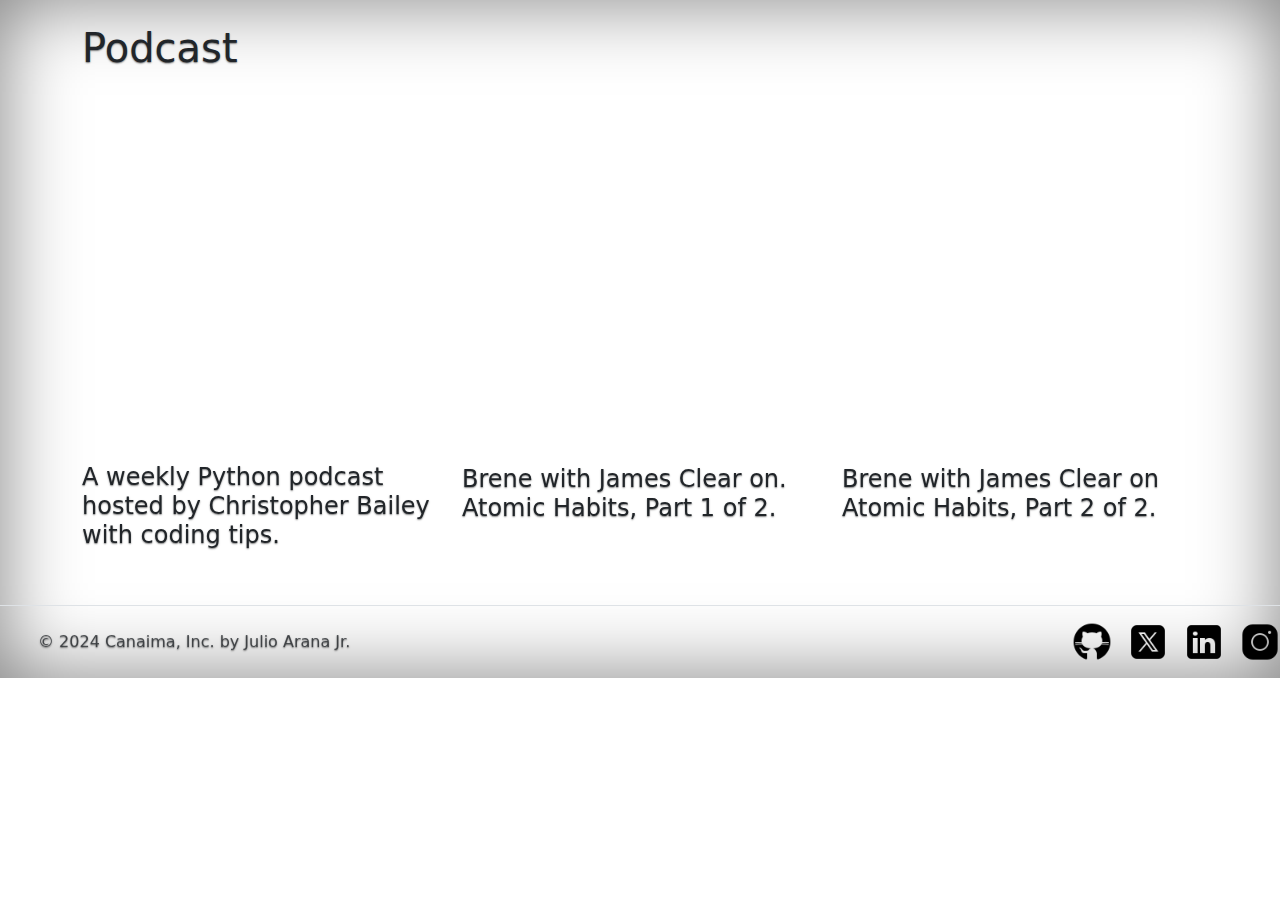
<file: podcast.html>
<!DOCTYPE html>
<html lang="en">

<head>
    <meta charset="UTF-8">
    <meta name="viewport" content="width=device-width, initial-scale=1.0">
    <meta name="author" content="Julio Arana, Jr." />
    <meta name="description" content="The Canaima website Home page." />
    <link href="https://cdn.jsdelivr.net/npm/bootstrap@5.3.3/dist/css/bootstrap.min.css" rel="stylesheet"
        integrity="sha384-QWTKZyjpPEjISv5WaRU9OFeRpok6YctnYmDr5pNlyT2bRjXh0JMhjY6hW+ALEwIH" crossorigin="anonymous">
    <script src="https://cdn.jsdelivr.net/npm/bootstrap@5.3.3/dist/js/bootstrap.bundle.min.js"
        integrity="sha384-YvpcrYf0tY3lHB60NNkmXc5s9fDVZLESaAA55NDzOxhy9GkcIdslK1eN7N6jIeHz"
        crossorigin="anonymous"></script>
    <title>Canaima Website | Home</title>
    <link rel="stylesheet" href="css/style.css">
    <link rel="stylesheet" href="css/cover.css">
    <link rel="stylesheet" href="css/about.css">
    <link rel="stylesheet" href="css/responsive.css">
</head>

<body>
    <section>
        <div class="container"><br>

            <div class="row justify-content-center align-items-center">
                <h1>Podcast</h1><br>
                <div class="col justify-content-center"><br>
                    <iframe style="border-radius:12px"
                        src="https://open.spotify.com/embed/episode/0IzsNQzXzffTVH2bRXR6LP?utm_source=generator"
                        width="100%" height="352" frameBorder="0" allowfullscreen=""
                        allow="autoplay; clipboard-write; encrypted-media; fullscreen; picture-in-picture"
                        loading="lazy"></iframe>
                    <h4>A weekly Python podcast hosted by Christopher Bailey with coding tips.</h4><br>
                </div>

                <div class="col justify-content-center">
                    <iframe style="border-radius:12px"
                        src="https://open.spotify.com/embed/episode/4FtUEweiSDXfHZCAPQhWEA?utm_source=generator&theme=0"
                        width="100%" height="352" frameBorder="0" allowfullscreen=""
                        allow="autoplay; clipboard-write; encrypted-media; fullscreen; picture-in-picture"
                        loading="lazy"></iframe>
                    <h4>Brene with James Clear on. Atomic Habits, Part 1 of 2.</h4><br>
                </div>

                <div class="col justify-content-center">
                    <iframe style="border-radius:12px"
                        src="https://open.spotify.com/embed/episode/7toucYjIgxIePLEVE9oDhO?utm_source=generator&theme=0"
                        width="100%" height="352" frameBorder="0" allowfullscreen=""
                        allow="autoplay; clipboard-write; encrypted-media; fullscreen; picture-in-picture"
                        loading="lazy"></iframe>
                    </iframe>
                    <h4>Brene with James Clear on Atomic Habits, Part 2 of 2.</h4><br>
                </div>
            </div>
        </div>
    </section>

    <footer class="d-flex flex-wrap justify-content-between align-items-center py-3 my-4 border-top">
        <div class="col-md-4 d-flex align-items-center">
            <a href="/" class="mb-3 me-2 mb-md-0 text-body-secondary text-decoration-none lh-1">
                <svg class="bi" width="30" height="24">
                    <use xlink:href="#bootstrap" />
                </svg>
            </a>
            <span class="mb-3 mb-md-0 text-body-secondary">&copy; 2024 Canaima, Inc. by Julio Arana Jr.</span>
        </div>
        <ul class="nav col-md-4 justify-content-end list-unstyled d-flex">
            <li class="ms-3"><a href="https://github.com/julioaranajr" target="blank"><img
                        src="img/icons8-github-50.png" alt="twitterx--v1" height="40" width="40" /></a></li>
            <li class="ms-3"><a href="https://twitter.com/julioaranajr" target="blank"><img
                        src="img/icons8-twitterx-50.png" alt="twitterx--v1" height="40" width="40" /></a></li>
            <li class="ms-3"><a href="https://linkedin.com/in/julioarana" target="blank"><img
                        src="img/icons8-linkedin-50.png" alt="julioarana" height="40" width="40" /></a></li>
            <li class="ms-3"><a href="https://instagram.com/julioaranajr" target="blank"><img
                        src="img/icons8-instagram-50.png" alt="julioaranajr" height="40" width="40" /></a></li>
        </ul>
    </footer>
    </div>
    <script src="https://cdn.jsdelivr.net/npm/@popperjs/core@2.11.8/dist/umd/popper.min.js"
        integrity="sha384-I7E8VVD/ismYTF4hNIPjVp/Zjvgyol6VFvRkX/vR+Vc4jQkC+hVqc2pM8ODewa9r"
        crossorigin="anonymous"></script>
    <script src="https://cdn.jsdelivr.net/npm/bootstrap@5.3.3/dist/js/bootstrap.min.js"
        integrity="sha384-0pUGZvbkm6XF6gxjEnlmuGrJXVbNuzT9qBBavbLwCsOGabYfZo0T0to5eqruptLy"
        crossorigin="anonymous"></script>
</body>

</html>
</file>
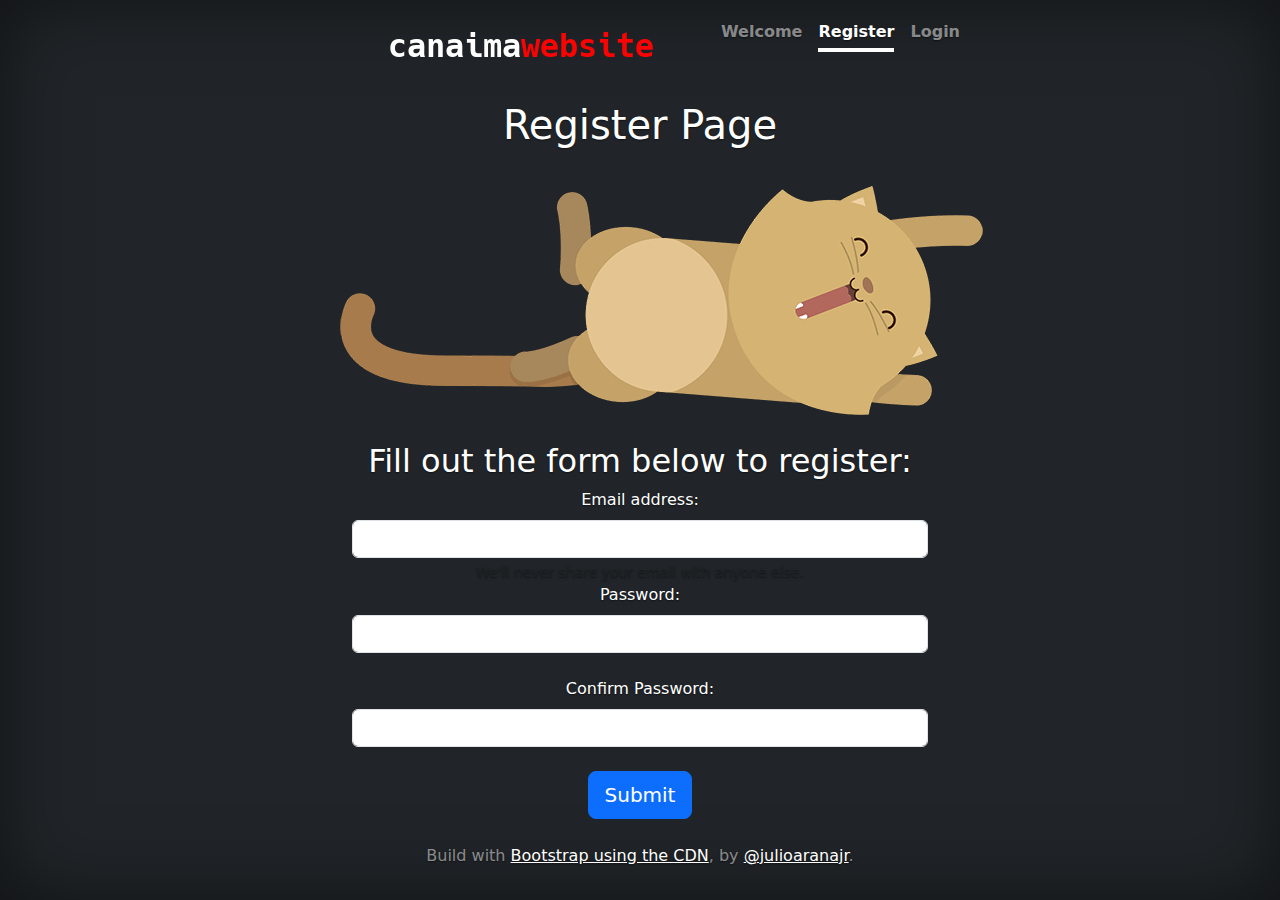
<file: register.html>
<!doctype html>
<html lang="en" class="h-100" data-bs-theme="auto">

<head>
    <meta charset="UTF-8">
    <meta name="viewport" content="width=device-width, initial-scale=1.0">
    <meta name="author" content="Julio Arana, Jr." />
    <meta name="description" content="The Canaima website register page." />
    <link href="https://cdn.jsdelivr.net/npm/bootstrap@5.3.3/dist/css/bootstrap.min.css" rel="stylesheet"
        integrity="sha384-QWTKZyjpPEjISv5WaRU9OFeRpok6YctnYmDr5pNlyT2bRjXh0JMhjY6hW+ALEwIH" crossorigin="anonymous">
    <script src="https://cdn.jsdelivr.net/npm/bootstrap@5.3.3/dist/js/bootstrap.bundle.min.js"
        integrity="sha384-YvpcrYf0tY3lHB60NNkmXc5s9fDVZLESaAA55NDzOxhy9GkcIdslK1eN7N6jIeHz"
        crossorigin="anonymous"></script>
    <title>Canaima Website | Register</title>
    <link rel="stylesheet" href="css/style.css">
    <link rel="stylesheet" href="css/cover.css">
</head>

<body class="d-flex h-100 text-center text-bg-dark">

    <div class="cover-container d-flex w-100 h-100 p-3 mx-auto flex-column">

        <header class="mb-auto">
            <div>
                <img src="img/canaima-logo.png" class="img-fluid" alt="CanaimaWebsite">
                <nav class="nav nav-masthead justify-content-center float-md-end">
                    <a class="nav-link fw-bold py-1 px-0" href="index.html">Welcome</a>
                    <a class="nav-link fw-bold py-1 px-0 active" aria-current="page" href="register.html">Register</a>
                    <a class="nav-link fw-bold py-1 px-0" href="login.html">Login</a>
                </nav>
            </div>
        </header>

        <main class="px-3">
            <h1>Register Page</h1>
            <picture>
                <source media="(min-width: 650px)" id="gato-grande" srcset="img/cat-large.png">
                <source media="(min-width: 465px)" id="gato-mediano" srcset="img/cat-medium.png">
                <img src="img/cat-small.png" alt="Meow">
            </picture>
            <h2>Fill out the form below to register:</h2>
            <form action="login.html">
                <div class="px-3">
                    <label for="exampleInputEmail3" class="form-label">Email address:</label>
                    <input type="email" class="form-control" id="exampleInputEmail3" aria-describedby="emailHelp">
                    <div id="emailHelp" class="form-text">We'll never share your email with anyone else.</div>
                </div>
                <div class="px-3">
                    <label for="exampleInputPassword3" class="form-label">Password:</label>
                    <input type="password" class="form-control" id="exampleInputPassword3" name="password" required><br>
                </div>
                <div class="px-3">
                    <label for="exampleInputPassword3" class="form-label">Confirm Password:</label>
                    <input type="password" class="form-control" id="exampleInputPassword3" name="confirm-password"
                        required>
                </div><br>
                <button type="submit" class="btn btn-lg btn-primary">Submit</button>
            </form>
        </main>

        <footer class="mt-auto text-white-50">
            <p>Build with <a href="https://getbootstrap.com/" class="text-white">Bootstrap using the CDN</a>, by <a
                    href="https://julioaranajr.com" class="text-white">@julioaranajr</a>.</p>
        </footer>
    </div>
    <script src="https://cdn.jsdelivr.net/npm/@popperjs/core@2.11.8/dist/umd/popper.min.js"
        integrity="sha384-I7E8VVD/ismYTF4hNIPjVp/Zjvgyol6VFvRkX/vR+Vc4jQkC+hVqc2pM8ODewa9r"
        crossorigin="anonymous"></script>
    <script src="https://cdn.jsdelivr.net/npm/bootstrap@5.3.3/dist/js/bootstrap.min.js"
        integrity="sha384-0pUGZvbkm6XF6gxjEnlmuGrJXVbNuzT9qBBavbLwCsOGabYfZo0T0to5eqruptLy"
        crossorigin="anonymous"></script>
</body>

</html>
</file>
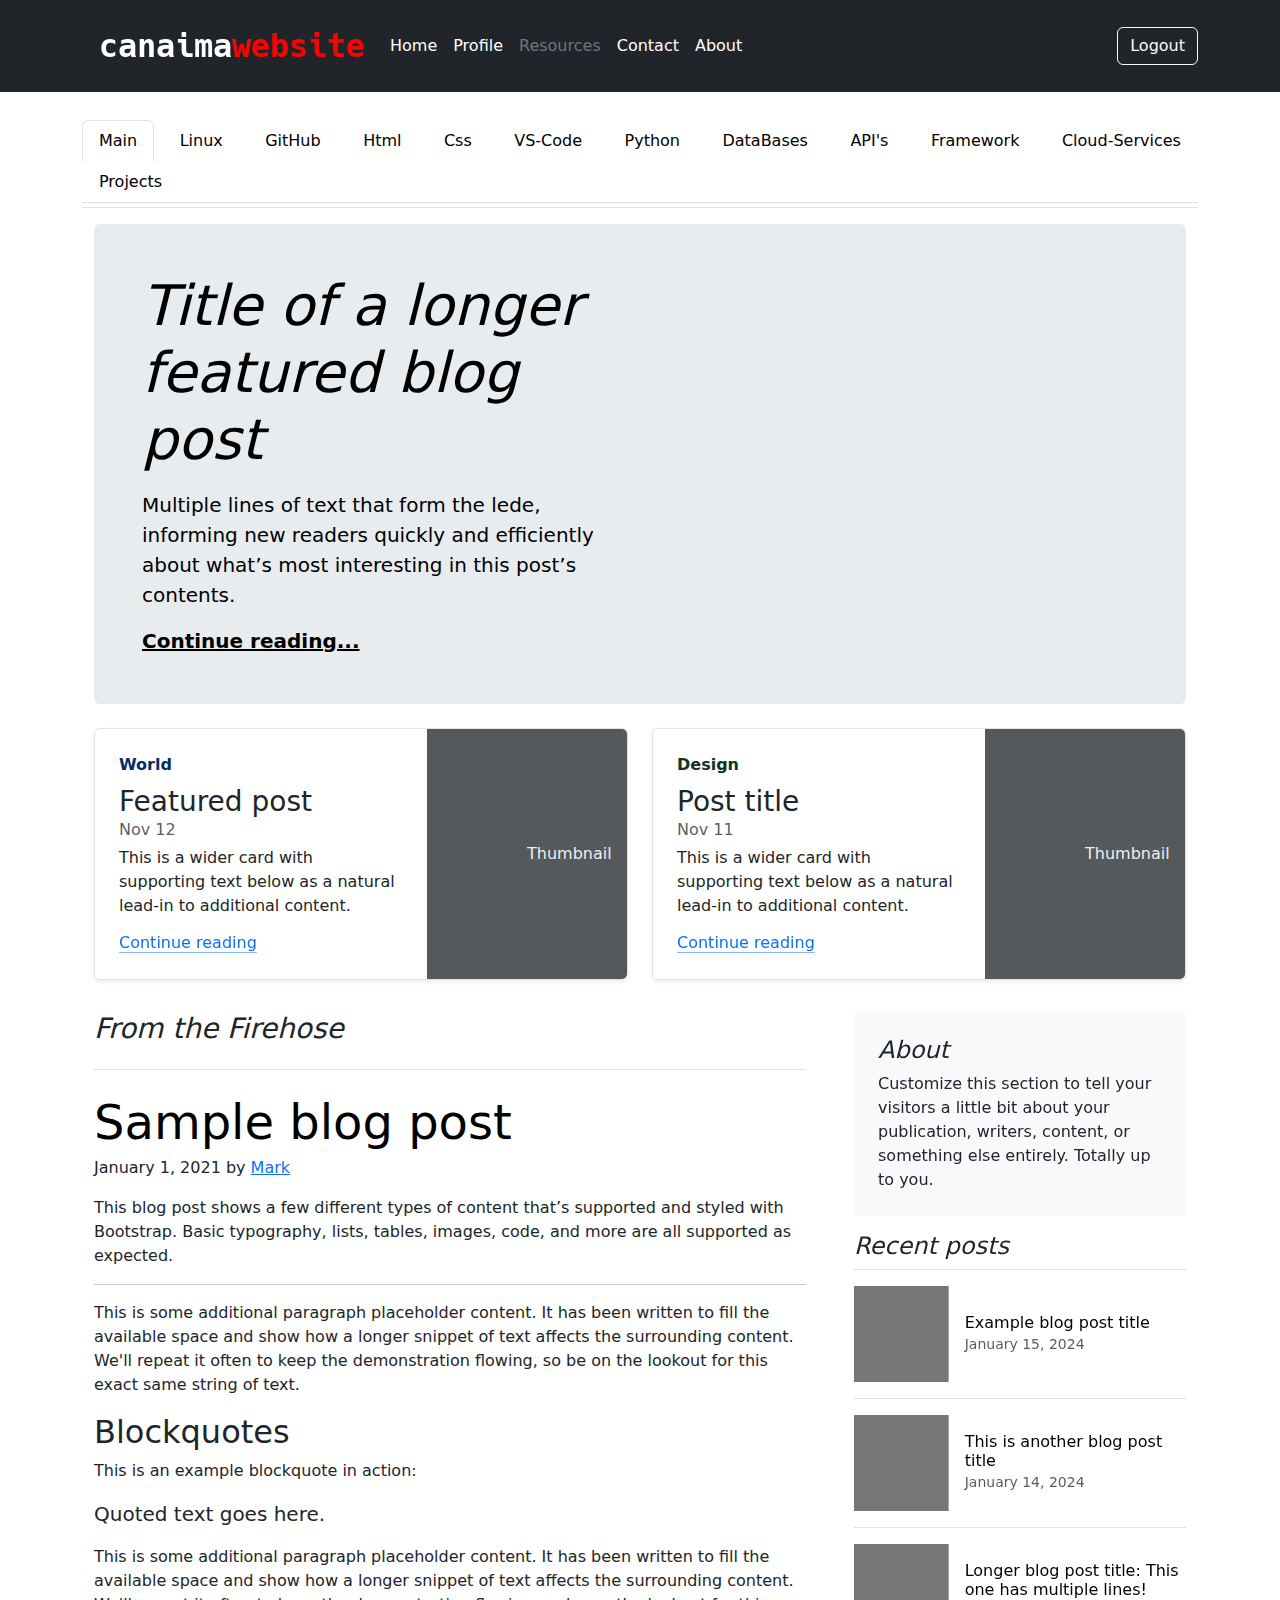
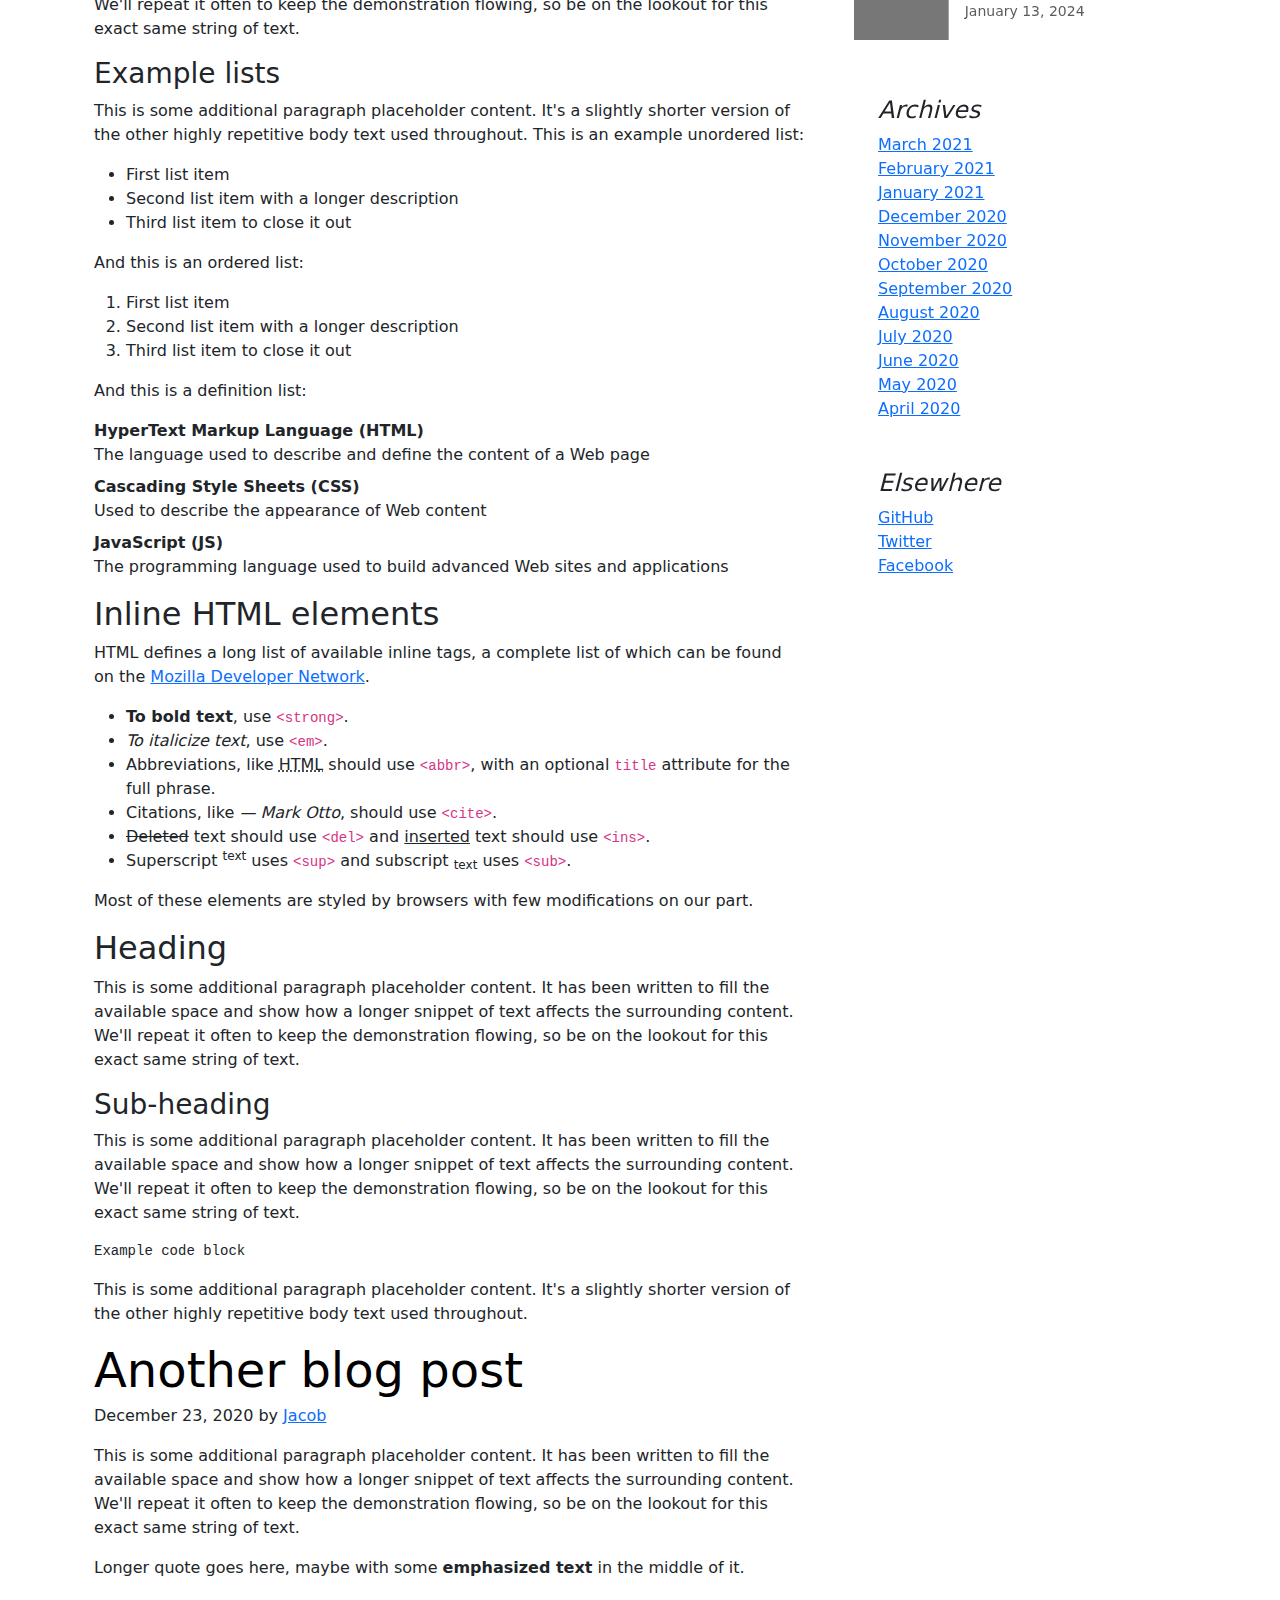
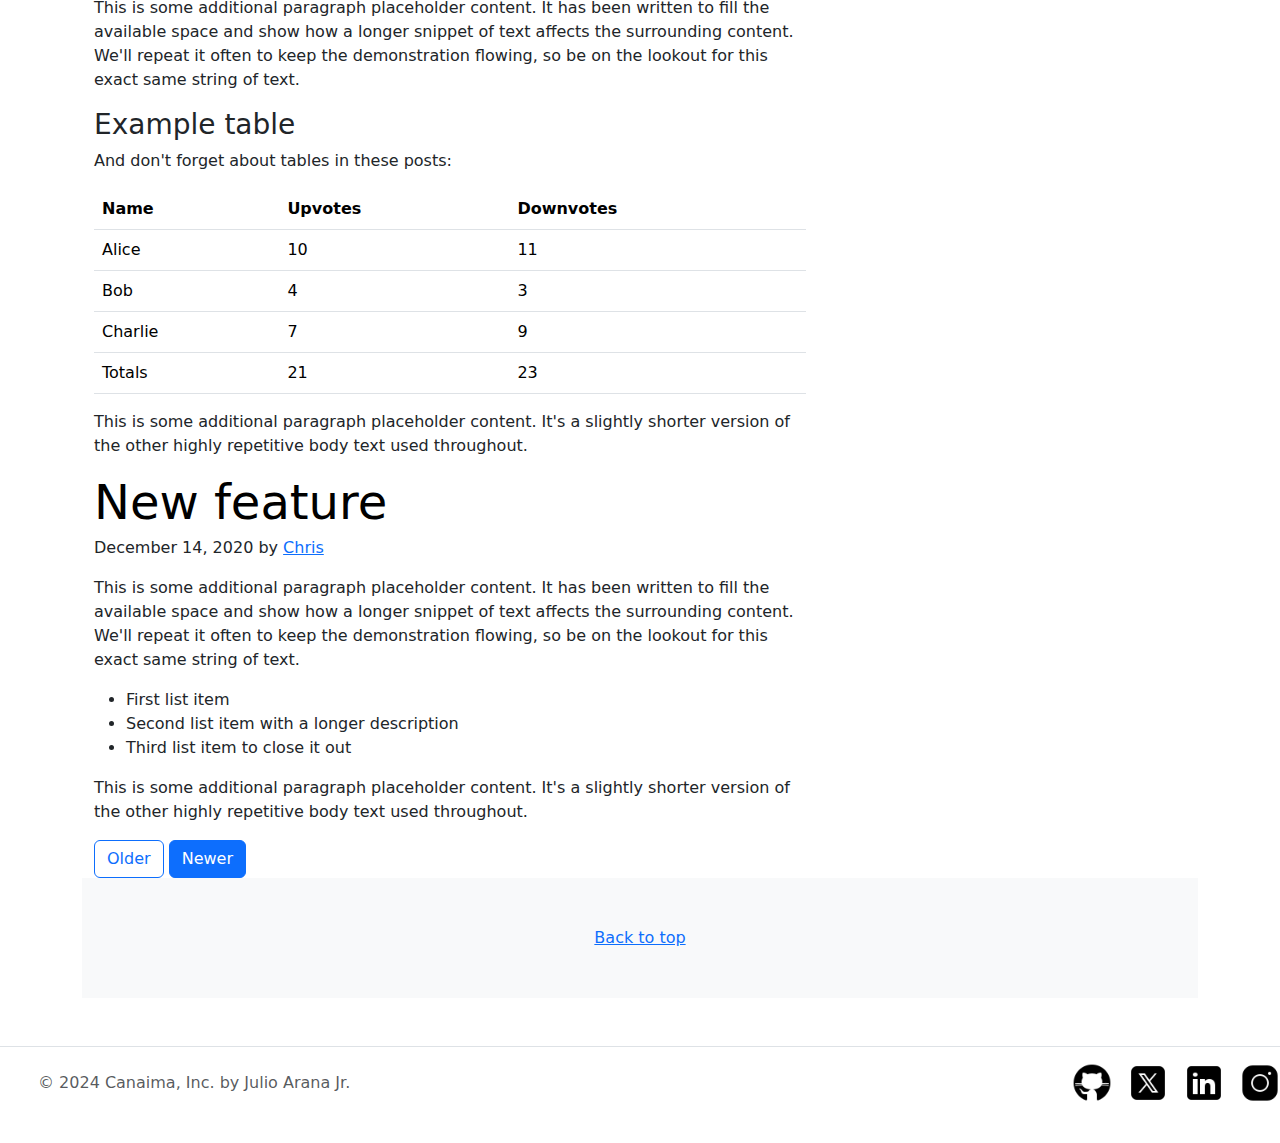
<file: resources.html>
<!DOCTYPE html>
<html lang="en">

<head>
    <meta charset="UTF-8">
    <meta name="viewport" content="width=device-width, initial-scale=1.0">
    <meta name="author" content="Julio Arana, Jr." />
    <meta name="description" content="The Canaima website Resources page." />
    <link href="https://cdn.jsdelivr.net/npm/bootstrap@5.3.3/dist/css/bootstrap.min.css" rel="stylesheet"
        integrity="sha384-QWTKZyjpPEjISv5WaRU9OFeRpok6YctnYmDr5pNlyT2bRjXh0JMhjY6hW+ALEwIH" crossorigin="anonymous">
    <script src="https://cdn.jsdelivr.net/npm/bootstrap@5.3.3/dist/js/bootstrap.bundle.min.js"
        integrity="sha384-YvpcrYf0tY3lHB60NNkmXc5s9fDVZLESaAA55NDzOxhy9GkcIdslK1eN7N6jIeHz"
        crossorigin="anonymous"></script>
    <title>Canaima Website | Resources</title>
</head>

<body>

    <header class="p-3 text-bg-dark">
        <div class="container">
            <div class="d-flex flex-wrap align-items-center justify-content-center justify-content-lg-start">
                <div class="navbar-header">
                  <img src="img/canaima-logo.png" class="img-fluid" alt="CanaimaWebsite">
                </div><br>
                <ul class="nav col-12 col-lg-auto me-lg-auto mb-2 justify-content-center mb-md-0">
                    <li><a href="home.html" class="nav-link px-2 text-white">Home</a></li>
                    <li><a href="profile.html" class="nav-link px-2 text-white">Profile</a></li>
                    <li><a href="resources.html" class="nav-link px-2 text-secondary">Resources</a></li>
                    <li><a href="contact.html" class="nav-link px-2 text-white">Contact</a></li>
                    <li><a href="about.html" class="nav-link px-2 text-white">About</a></li>
                </ul>
                <div class="text-end">
                    <a class="btn btn-outline-light" href="logout.html" role="button">Logout</a>
                </div>
            </div>
        </div>
    </header><br>

    <section class="container">       
          <div class="nav-scroller py-1 mb-3 border-bottom">
            <nav class="nav nav-tabs justify-content-between">
              <a class="nav-item nav-link link-body-emphasis active" href="#">Main</a>
              <a class="nav-item nav-link link-body-emphasis" href="#">Linux</a>
              <a class="nav-item nav-link link-body-emphasis" href="#">GitHub</a>
              <a class="nav-item nav-link link-body-emphasis" href="#">Html</a>
              <a class="nav-item nav-link link-body-emphasis" href="#">Css</a>
              <a class="nav-item nav-link link-body-emphasis" href="#">VS-Code</a>
              <a class="nav-item nav-link link-body-emphasis" href="#">Python</a>
              <a class="nav-item nav-link link-body-emphasis" href="#">DataBases</a>
              <a class="nav-item nav-link link-body-emphasis" href="#">API's</a>
              <a class="nav-item nav-link link-body-emphasis" href="#">Framework</a>
              <a class="nav-item nav-link link-body-emphasis" href="#">Cloud-Services</a>
              <a class="nav-item nav-link link-body-emphasis" href="#">Projects</a>
            </nav>
          </div>
        </div>
        
        <main class="container">
          <div class="p-4 p-md-5 mb-4 rounded text-body-emphasis bg-body-secondary">
            <div class="col-lg-6 px-0">
              <h1 class="display-4 fst-italic">Title of a longer featured blog post</h1>
              <p class="lead my-3">Multiple lines of text that form the lede, informing new readers quickly and efficiently about what’s most interesting in this post’s contents.</p>
              <p class="lead mb-0"><a href="#" class="text-body-emphasis fw-bold">Continue reading...</a></p>
            </div>
          </div>
        
          <div class="row mb-2">
            <div class="col-md-6">
              <div class="row g-0 border rounded overflow-hidden flex-md-row mb-4 shadow-sm h-md-250 position-relative">
                <div class="col p-4 d-flex flex-column position-static">
                  <strong class="d-inline-block mb-2 text-primary-emphasis">World</strong>
                  <h3 class="mb-0">Featured post</h3>
                  <div class="mb-1 text-body-secondary">Nov 12</div>
                  <p class="card-text mb-auto">This is a wider card with supporting text below as a natural lead-in to additional content.</p>
                  <a href="#" class="icon-link gap-1 icon-link-hover stretched-link">
                    Continue reading
                    <svg class="bi"><use xlink:href="#chevron-right"/></svg>
                  </a>
                </div>
                <div class="col-auto d-none d-lg-block">
                  <svg class="bd-placeholder-img" width="200" height="250" xmlns="http://www.w3.org/2000/svg" role="img" aria-label="Placeholder: Thumbnail" preserveAspectRatio="xMidYMid slice" focusable="false"><title>Placeholder</title><rect width="100%" height="100%" fill="#55595c"/><text x="50%" y="50%" fill="#eceeef" dy=".3em">Thumbnail</text></svg>
                </div>
              </div>
            </div>
            <div class="col-md-6">
              <div class="row g-0 border rounded overflow-hidden flex-md-row mb-4 shadow-sm h-md-250 position-relative">
                <div class="col p-4 d-flex flex-column position-static">
                  <strong class="d-inline-block mb-2 text-success-emphasis">Design</strong>
                  <h3 class="mb-0">Post title</h3>
                  <div class="mb-1 text-body-secondary">Nov 11</div>
                  <p class="mb-auto">This is a wider card with supporting text below as a natural lead-in to additional content.</p>
                  <a href="#" class="icon-link gap-1 icon-link-hover stretched-link">
                    Continue reading
                    <svg class="bi"><use xlink:href="#chevron-right"/></svg>
                  </a>
                </div>
                <div class="col-auto d-none d-lg-block">
                  <svg class="bd-placeholder-img" width="200" height="250" xmlns="http://www.w3.org/2000/svg" role="img" aria-label="Placeholder: Thumbnail" preserveAspectRatio="xMidYMid slice" focusable="false"><title>Placeholder</title><rect width="100%" height="100%" fill="#55595c"/><text x="50%" y="50%" fill="#eceeef" dy=".3em">Thumbnail</text></svg>
                </div>
              </div>
            </div>
          </div>
        
          <div class="row g-5">
            <div class="col-md-8">
              <h3 class="pb-4 mb-4 fst-italic border-bottom">
                From the Firehose
              </h3>
        
              <article class="blog-post">
                <h2 class="display-5 link-body-emphasis mb-1">Sample blog post</h2>
                <p class="blog-post-meta">January 1, 2021 by <a href="#">Mark</a></p>
        
                <p>This blog post shows a few different types of content that’s supported and styled with Bootstrap. Basic typography, lists, tables, images, code, and more are all supported as expected.</p>
                <hr>
                <p>This is some additional paragraph placeholder content. It has been written to fill the available space and show how a longer snippet of text affects the surrounding content. We'll repeat it often to keep the demonstration flowing, so be on the lookout for this exact same string of text.</p>
                <h2>Blockquotes</h2>
                <p>This is an example blockquote in action:</p>
                <blockquote class="blockquote">
                  <p>Quoted text goes here.</p>
                </blockquote>
                <p>This is some additional paragraph placeholder content. It has been written to fill the available space and show how a longer snippet of text affects the surrounding content. We'll repeat it often to keep the demonstration flowing, so be on the lookout for this exact same string of text.</p>
                <h3>Example lists</h3>
                <p>This is some additional paragraph placeholder content. It's a slightly shorter version of the other highly repetitive body text used throughout. This is an example unordered list:</p>
                <ul>
                  <li>First list item</li>
                  <li>Second list item with a longer description</li>
                  <li>Third list item to close it out</li>
                </ul>
                <p>And this is an ordered list:</p>
                <ol>
                  <li>First list item</li>
                  <li>Second list item with a longer description</li>
                  <li>Third list item to close it out</li>
                </ol>
                <p>And this is a definition list:</p>
                <dl>
                  <dt>HyperText Markup Language (HTML)</dt>
                  <dd>The language used to describe and define the content of a Web page</dd>
                  <dt>Cascading Style Sheets (CSS)</dt>
                  <dd>Used to describe the appearance of Web content</dd>
                  <dt>JavaScript (JS)</dt>
                  <dd>The programming language used to build advanced Web sites and applications</dd>
                </dl>
                <h2>Inline HTML elements</h2>
                <p>HTML defines a long list of available inline tags, a complete list of which can be found on the <a href="https://developer.mozilla.org/en-US/docs/Web/HTML/Element">Mozilla Developer Network</a>.</p>
                <ul>
                  <li><strong>To bold text</strong>, use <code class="language-plaintext highlighter-rouge">&lt;strong&gt;</code>.</li>
                  <li><em>To italicize text</em>, use <code class="language-plaintext highlighter-rouge">&lt;em&gt;</code>.</li>
                  <li>Abbreviations, like <abbr title="HyperText Markup Language">HTML</abbr> should use <code class="language-plaintext highlighter-rouge">&lt;abbr&gt;</code>, with an optional <code class="language-plaintext highlighter-rouge">title</code> attribute for the full phrase.</li>
                  <li>Citations, like <cite>— Mark Otto</cite>, should use <code class="language-plaintext highlighter-rouge">&lt;cite&gt;</code>.</li>
                  <li><del>Deleted</del> text should use <code class="language-plaintext highlighter-rouge">&lt;del&gt;</code> and <ins>inserted</ins> text should use <code class="language-plaintext highlighter-rouge">&lt;ins&gt;</code>.</li>
                  <li>Superscript <sup>text</sup> uses <code class="language-plaintext highlighter-rouge">&lt;sup&gt;</code> and subscript <sub>text</sub> uses <code class="language-plaintext highlighter-rouge">&lt;sub&gt;</code>.</li>
                </ul>
                <p>Most of these elements are styled by browsers with few modifications on our part.</p>
                <h2>Heading</h2>
                <p>This is some additional paragraph placeholder content. It has been written to fill the available space and show how a longer snippet of text affects the surrounding content. We'll repeat it often to keep the demonstration flowing, so be on the lookout for this exact same string of text.</p>
                <h3>Sub-heading</h3>
                <p>This is some additional paragraph placeholder content. It has been written to fill the available space and show how a longer snippet of text affects the surrounding content. We'll repeat it often to keep the demonstration flowing, so be on the lookout for this exact same string of text.</p>
                <pre><code>Example code block</code></pre>
                <p>This is some additional paragraph placeholder content. It's a slightly shorter version of the other highly repetitive body text used throughout.</p>
              </article>
        
              <article class="blog-post">
                <h2 class="display-5 link-body-emphasis mb-1">Another blog post</h2>
                <p class="blog-post-meta">December 23, 2020 by <a href="#">Jacob</a></p>
        
                <p>This is some additional paragraph placeholder content. It has been written to fill the available space and show how a longer snippet of text affects the surrounding content. We'll repeat it often to keep the demonstration flowing, so be on the lookout for this exact same string of text.</p>
                <blockquote>
                  <p>Longer quote goes here, maybe with some <strong>emphasized text</strong> in the middle of it.</p>
                </blockquote>
                <p>This is some additional paragraph placeholder content. It has been written to fill the available space and show how a longer snippet of text affects the surrounding content. We'll repeat it often to keep the demonstration flowing, so be on the lookout for this exact same string of text.</p>
                <h3>Example table</h3>
                <p>And don't forget about tables in these posts:</p>
                <table class="table">
                  <thead>
                    <tr>
                      <th>Name</th>
                      <th>Upvotes</th>
                      <th>Downvotes</th>
                    </tr>
                  </thead>
                  <tbody>
                    <tr>
                      <td>Alice</td>
                      <td>10</td>
                      <td>11</td>
                    </tr>
                    <tr>
                      <td>Bob</td>
                      <td>4</td>
                      <td>3</td>
                    </tr>
                    <tr>
                      <td>Charlie</td>
                      <td>7</td>
                      <td>9</td>
                    </tr>
                  </tbody>
                  <tfoot>
                    <tr>
                      <td>Totals</td>
                      <td>21</td>
                      <td>23</td>
                    </tr>
                  </tfoot>
                </table>
        
                <p>This is some additional paragraph placeholder content. It's a slightly shorter version of the other highly repetitive body text used throughout.</p>
              </article>
        
              <article class="blog-post">
                <h2 class="display-5 link-body-emphasis mb-1">New feature</h2>
                <p class="blog-post-meta">December 14, 2020 by <a href="#">Chris</a></p>
        
                <p>This is some additional paragraph placeholder content. It has been written to fill the available space and show how a longer snippet of text affects the surrounding content. We'll repeat it often to keep the demonstration flowing, so be on the lookout for this exact same string of text.</p>
                <ul>
                  <li>First list item</li>
                  <li>Second list item with a longer description</li>
                  <li>Third list item to close it out</li>
                </ul>
                <p>This is some additional paragraph placeholder content. It's a slightly shorter version of the other highly repetitive body text used throughout.</p>
              </article>
        
              <nav class="blog-pagination" aria-label="Pagination">
                <a class="btn btn-md btn-outline-primary" href="#">Older</a>
                <a class="btn btn-md btn-primary" aria-disabled="true">Newer</a>
              </nav>
        
            </div>
        
            <div class="col-md-4">
              <div class="position-sticky" style="top: 2rem;">
                <div class="p-4 mb-3 bg-body-tertiary rounded">
                  <h4 class="fst-italic">About</h4>
                  <p class="mb-0">Customize this section to tell your visitors a little bit about your publication, writers, content, or something else entirely. Totally up to you.</p>
                </div>
        
                <div>
                  <h4 class="fst-italic">Recent posts</h4>
                  <ul class="list-unstyled">
                    <li>
                      <a class="d-flex flex-column flex-lg-row gap-3 align-items-start align-items-lg-center py-3 link-body-emphasis text-decoration-none border-top" href="#">
                        <svg class="bd-placeholder-img" width="100%" height="96" xmlns="http://www.w3.org/2000/svg" aria-hidden="true" preserveAspectRatio="xMidYMid slice" focusable="false"><rect width="100%" height="100%" fill="#777"/></svg>
                        <div class="col-lg-8">
                          <h6 class="mb-0">Example blog post title</h6>
                          <small class="text-body-secondary">January 15, 2024</small>
                        </div>
                      </a>
                    </li>
                    <li>
                      <a class="d-flex flex-column flex-lg-row gap-3 align-items-start align-items-lg-center py-3 link-body-emphasis text-decoration-none border-top" href="#">
                        <svg class="bd-placeholder-img" width="100%" height="96" xmlns="http://www.w3.org/2000/svg" aria-hidden="true" preserveAspectRatio="xMidYMid slice" focusable="false"><rect width="100%" height="100%" fill="#777"/></svg>
                        <div class="col-lg-8">
                          <h6 class="mb-0">This is another blog post title</h6>
                          <small class="text-body-secondary">January 14, 2024</small>
                        </div>
                      </a>
                    </li>
                    <li>
                      <a class="d-flex flex-column flex-lg-row gap-3 align-items-start align-items-lg-center py-3 link-body-emphasis text-decoration-none border-top" href="#">
                        <svg class="bd-placeholder-img" width="100%" height="96" xmlns="http://www.w3.org/2000/svg" aria-hidden="true" preserveAspectRatio="xMidYMid slice" focusable="false"><rect width="100%" height="100%" fill="#777"/></svg>
                        <div class="col-lg-8">
                          <h6 class="mb-0">Longer blog post title: This one has multiple lines!</h6>
                          <small class="text-body-secondary">January 13, 2024</small>
                        </div>
                      </a>
                    </li>
                  </ul>
                </div>
        
                <div class="p-4">
                  <h4 class="fst-italic">Archives</h4>
                  <ol class="list-unstyled mb-0">
                    <li><a href="#">March 2021</a></li>
                    <li><a href="#">February 2021</a></li>
                    <li><a href="#">January 2021</a></li>
                    <li><a href="#">December 2020</a></li>
                    <li><a href="#">November 2020</a></li>
                    <li><a href="#">October 2020</a></li>
                    <li><a href="#">September 2020</a></li>
                    <li><a href="#">August 2020</a></li>
                    <li><a href="#">July 2020</a></li>
                    <li><a href="#">June 2020</a></li>
                    <li><a href="#">May 2020</a></li>
                    <li><a href="#">April 2020</a></li>
                  </ol>
                </div>
        
                <div class="p-4">
                  <h4 class="fst-italic">Elsewhere</h4>
                  <ol class="list-unstyled">
                    <li><a href="#">GitHub</a></li>
                    <li><a href="#">Twitter</a></li>
                    <li><a href="#">Facebook</a></li>
                  </ol>
                </div>
              </div>
            </div>
          </div>
        
        </main>
        
        <footer class="py-5 text-center text-body-secondary bg-body-tertiary">
          <p class="mb-0">
            <a href="#">Back to top</a>
          </p>
        </footer>
    </section><br>

        <footer class="d-flex flex-wrap justify-content-between align-items-center py-3 my-4 border-top">
            <div class="col-md-4 d-flex align-items-center">
                <a href="/" class="mb-3 me-2 mb-md-0 text-body-secondary text-decoration-none lh-1">
                    <svg class="bi" width="30" height="24">
                        <use xlink:href="#bootstrap" />
                    </svg>
                </a>
                <span class="mb-3 mb-md-0 text-body-secondary">&copy; 2024 Canaima, Inc. by Julio Arana Jr.</span>
            </div>

            <ul class="nav col-md-4 justify-content-end list-unstyled d-flex">
                <li class="ms-3"><a href="https://github.com/julioaranajr" target="blank"><img
                            src="img/icons8-github-50.png" alt="twitterx--v1" height="40" width="40" /></a></li>
                <li class="ms-3"><a href="https://twitter.com/julioaranajr" target="blank"><img
                            src="img/icons8-twitterx-50.png" alt="twitterx--v1" height="40" width="40" /></a></li>
                <li class="ms-3"><a href="https://linkedin.com/in/julioarana" target="blank"><img
                            src="img/icons8-linkedin-50.png" alt="julioarana" height="40" width="40" /></a></li>
                <li class="ms-3"><a href="https://instagram.com/julioaranajr" target="blank"><img
                            src="img/icons8-instagram-50.png" alt="julioaranajr" height="40" width="40" /></a></li>
            </ul>
        </footer>
    </div>

    <script src="https://cdn.jsdelivr.net/npm/@popperjs/core@2.11.8/dist/umd/popper.min.js"
        integrity="sha384-I7E8VVD/ismYTF4hNIPjVp/Zjvgyol6VFvRkX/vR+Vc4jQkC+hVqc2pM8ODewa9r"
        crossorigin="anonymous"></script>
    <script src="https://cdn.jsdelivr.net/npm/bootstrap@5.3.3/dist/js/bootstrap.min.js"
        integrity="sha384-0pUGZvbkm6XF6gxjEnlmuGrJXVbNuzT9qBBavbLwCsOGabYfZo0T0to5eqruptLy"
        crossorigin="anonymous"></script>
</body>

</html>
</file>
<file: css/style.css>
.bd-placeholder-img {
    font-size: 1.125rem;
    text-anchor: middle;
    -webkit-user-select: none;
    -moz-user-select: none;
    user-select: none;
}

@media (min-width: 768px) {
    .bd-placeholder-img-lg {
        font-size: 3.5rem;
    }
}

.b-example-divider {
    width: 100%;
    height: 3rem;
    background-color: rgba(0, 0, 0, .1);
    border: solid rgba(0, 0, 0, .15);
    border-width: 1px 0;
    box-shadow: inset 0 .5em 1.5em rgba(0, 0, 0, .1), inset 0 .125em .5em rgba(0, 0, 0, .15);
}

.b-example-vr {
    flex-shrink: 0;
    width: 1.5rem;
    height: 100vh;
}

.bi {
    vertical-align: -.125em;
    fill: currentColor;
}

.nav-scroller {
    position: relative;
    z-index: 2;
    height: 2.75rem;
    overflow-y: hidden;
}

.nav-scroller .nav {
    display: flex;
    flex-wrap: nowrap;
    padding-bottom: 1rem;
    margin-top: -1px;
    overflow-x: auto;
    text-align: center;
    white-space: nowrap;
    -webkit-overflow-scrolling: touch;
}

.btn-bd-primary {
    --bd-violet-bg: #712cf9;
    --bd-violet-rgb: 112.520718, 44.062154, 249.437846;

    --bs-btn-font-weight: 600;
    --bs-btn-color: var(--bs-white);
    --bs-btn-bg: var(--bd-violet-bg);
    --bs-btn-border-color: var(--bd-violet-bg);
    --bs-btn-hover-color: var(--bs-white);
    --bs-btn-hover-bg: #6528e0;
    --bs-btn-hover-border-color: #6528e0;
    --bs-btn-focus-shadow-rgb: var(--bd-violet-rgb);
    --bs-btn-active-color: var(--bs-btn-hover-color);
    --bs-btn-active-bg: #5a23c8;
    --bs-btn-active-border-color: #5a23c8;
}

.bd-mode-toggle {
    z-index: 1500;
}

.bd-mode-toggle .dropdown-menu .active .bi {
    display: block !important;
}
</file>
<file: css/cover.css>
/*
 * Globals
 */


/* Custom default button */
.btn-light,
.btn-light:hover,
.btn-light:focus {
    color: #333;
    text-shadow: none;
    /* Prevent inheritance from `body` */
}


/*
 * Base structure
 */

body {
    text-shadow: 0 .05rem .1rem rgba(0, 0, 0, .5);
    box-shadow: inset 0 0 5rem rgba(0, 0, 0, .5);
}

.cover-container {
    max-width: 42em;
}


/*
 * Header
 */

.nav-masthead .nav-link {
    color: rgba(255, 255, 255, .5);
    border-bottom: .25rem solid transparent;
}

.nav-masthead .nav-link:hover,
.nav-masthead .nav-link:focus {
    border-bottom-color: rgba(255, 255, 255, .25);
}

.nav-masthead .nav-link+.nav-link {
    margin-left: 1rem;
}

.nav-masthead .active {
    color: #fff;
    border-bottom-color: #fff;
}
</file>
<file: css/about.css>
/*::::::::::::::::::::::::::::::::::::
   About Area
::::::::::::::::::::::::::::::::::::*/

.about-bg {
    height: 100%;
    min-height: 400px;
    position: relative;
    background-size: cover;
    background-position: center;
    background-color: #ffc900;
}

.social-aria a {
    color: #fff;
    width: 30px;
    height: 30px;
    display: inline-block;
    border: 1px solid;
    text-align: center;
    line-height: 30px;
    margin: 0 5px;
    -webkit-transition: .3s;
    transition: .3s;
}

.social-aria {
    position: absolute;
    bottom: 0;
    text-align: center;
    width: 100%;
    z-index: 1;
    padding: 15px;
}

.social-aria a:hover {
    border-radius: 50%;
}

.social-aria:after {
    position: absolute;
    content: '';
    background-color: #000;
    width: 100%;
    height: 100%;
    bottom: 0;
    left: 0;
    z-index: -1;
    opacity: .5;
    -ms-filter: "progid:DXImageTransform.Microsoft.Alpha(Opacity=50)";
}

.about-content h2 span {
    color: #000000;
    font-size: 100%;
}

.about-content h4 {
    font-weight: 400;
    font-size: 22px;
    margin-bottom: 15px;
}

.about-content p {
    font-weight: 400;
}

.about-content h5 {
    margin: 30px 0;
    text-transform: uppercase;
}

.skillbar {
    position: relative;
    display: block;
    margin-bottom: 15px;
    width: 100%;
    background: #eee;
    height: 35px;
    -webkit-transition-property: width, background-color;
    transition-property: width, background-color;
}

.skillbar-title {
    position: absolute;
    top: 0;
    left: 0;
    width: 110px;
    font-size: 14px;
    color: #ffffff;
    background: #000;
}

.skillbar-title span {
    display: block;
    padding: 0 20px;
    height: 35px;
    line-height: 35px;
}

.skillbar-bar {
    height: 35px;
    width: 0px;
    background-color: #ffa600;
}

.skill-bar-percent {
    position: absolute;
    right: 10px;
    top: 0;
    font-size: 14px;
    height: 35px;
    line-height: 35px;
}
</file>
<file: css/responsive.css>
/* Medium Layout: 1280px. */

@media only screen and (min-width: 992px) and (max-width: 1200px) {}

/* Tablet Layout: 768px. */

@media only screen and (min-width: 768px) and (max-width: 991px) {

    /*::::::::::::::::::::::::::::::::::::
       About Area
    ::::::::::::::::::::::::::::::::::::*/
    .about-content {
        margin-top: 30px;
    }
}

/* Mobile Layout: 320px. */

@media only screen and (max-width: 767px) {

    /*::::::::::::::::::::::::::::::::::::
       About Area
    ::::::::::::::::::::::::::::::::::::*/
    .about-content {
        margin-top: 30px;
    }
    .about-content h2 {
        font-size: 24px;
    }
    .about-content h4 {
        font-size: 16px;
    }
}

/* Wide Mobile Layout: 480px. */

@media only screen and (min-width: 480px) and (max-width: 767px) {

    /*::::::::::::::::::::::::::::::::::::
       About Area
    ::::::::::::::::::::::::::::::::::::*/
    .about-content {
        margin-top: 30px;
    }
}
</file>
